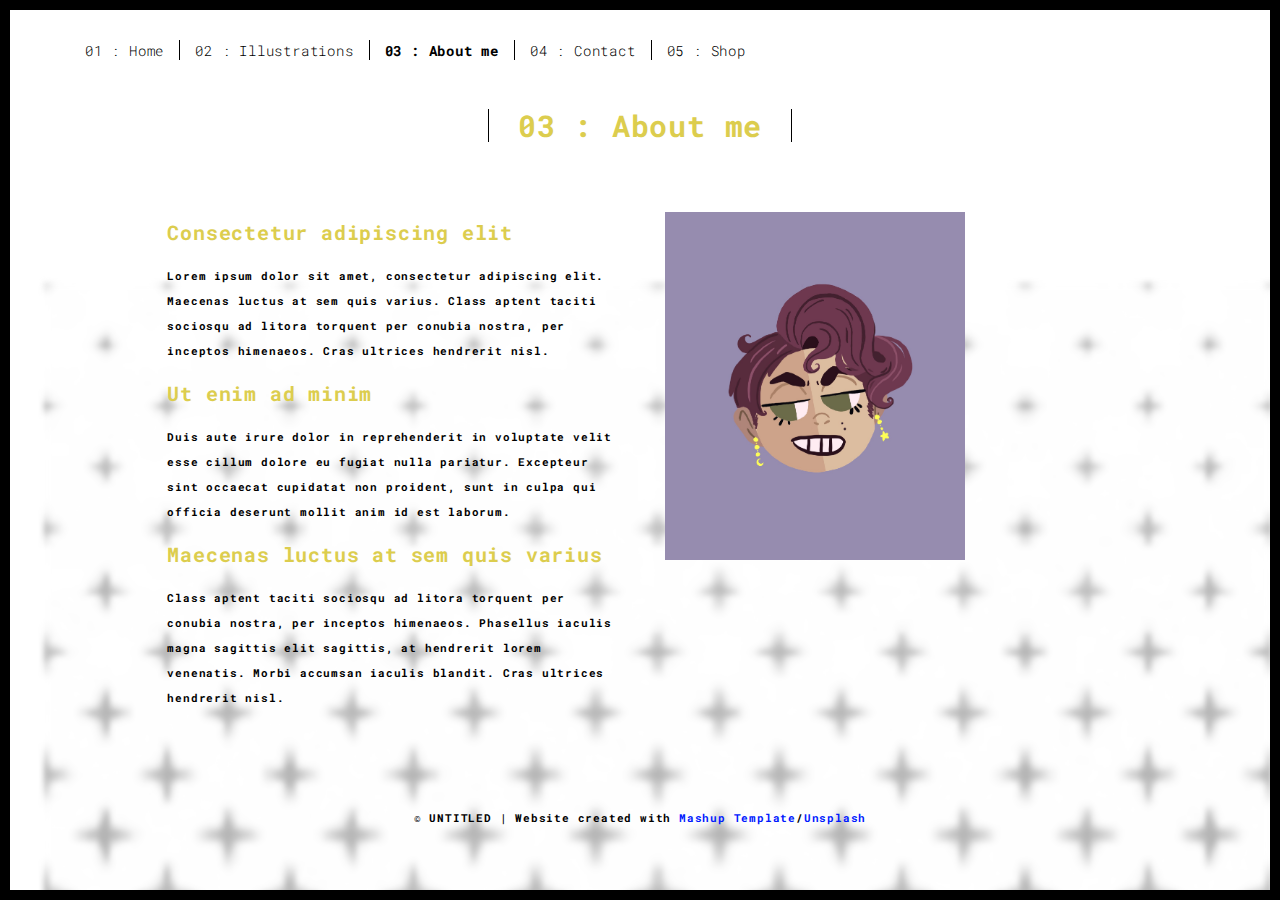
<file: about.html>
<!DOCTYPE html>
<html lang="en">

<head>
  <meta charset="UTF-8">
  <meta content="IE=edge" http-equiv="X-UA-Compatible">
  <meta content="width=device-width,initial-scale=1" name="viewport">
  <meta content="description" name="description">
  <meta name="google" content="notranslate" />
  <meta content="Mashup templates have been developped by Orson.io team" name="author">

  <!-- Disable tap highlight on IE -->
  <meta name="msapplication-tap-highlight" content="no">

  <link rel="apple-touch-icon" sizes="180x180" href="./assets/apple-icon-180x180.png">
  <link href="./assets/favicon.ico" rel="icon">

  <title>Shinystarfruitz About Me</title>

<link href="./main.3f6952e4.css" rel="stylesheet">
<link rel="stylesheet" type="text/css" href="styles2.css">
</head>

<body class="">
<div id="site-border-left"></div>
<div id="site-border-right"></div>
<div id="site-border-top"></div>
<div id="site-border-bottom"></div>
 <!-- Add your content of header -->
<header>
  <nav class="navbar  navbar-fixed-top navbar-default">
    <div class="container">
        <button type="button" class="navbar-toggle collapsed" data-toggle="collapse" data-target="#navbar-collapse" aria-expanded="false">
          <span class="sr-only">Toggle navigation</span>
          <span class="icon-bar"></span>
          <span class="icon-bar"></span>
          <span class="icon-bar"></span>
        </button>

      <div class="collapse navbar-collapse" id="navbar-collapse">
        <ul class="nav navbar-nav ">
          <li><a href="./index.html" title="">01 : Home</a></li>
          <li><a href="./illustrations.html" title="">02 : Illustrations</a></li>
          <li><a href="./about.html" title="">03 : About me</a></li>
          <li><a href="./contact.html" title="">04 : Contact</a></li>
          <li><a href="./shop.html" title="">05 : Shop</a></li>
        </ul>


      </div>
    </div>
  </nav>
</header>

<div class="section-container">
    <div class="container">
      <div class="row">
        <div class="col-xs-12">
          <div class="section-container-spacer text-center">
            <h1 class="h2">03 : About me</h1>
          </div>

          <div class="row">
            <div class="col-md-10 col-md-offset-1">
              <div class="row">
                <div class="col-xs-12 col-md-6">
                  <h3>Consectetur adipiscing elit</h3>
                  <p>Lorem ipsum dolor sit amet, consectetur adipiscing elit. Maecenas luctus at sem quis varius.
                  Class aptent taciti sociosqu ad litora torquent per conubia nostra, per inceptos himenaeos. Cras ultrices hendrerit nisl.</p>
                  <h3>Ut enim ad minim </h3>
                  <p>Duis aute irure dolor in reprehenderit in voluptate velit esse
                  cillum dolore eu fugiat nulla pariatur. Excepteur sint occaecat cupidatat non
                  proident, sunt in culpa qui officia deserunt mollit anim id est laborum.
                  <h3>Maecenas luctus at sem quis varius</h3>
                  <p>
                  Class aptent taciti sociosqu ad litora torquent per conubia nostra, per inceptos himenaeos. Phasellus iaculis magna sagittis elit sagittis, at hendrerit lorem venenatis. Morbi accumsan iaculis blandit. Cras ultrices hendrerit nisl.</p>
                </div>
                <div class="col-xs-12 col-md-6">
                  <img src="portrait.jpeg" class="img-responsive" alt="">
                </div>
              </div>
            </div>
          </div>


       </div>
      </div>
    </div>
  </div>


<footer class="footer-container text-center">
  <div class="container">
    <div class="row">
      <div class="col-xs-12">
        <p>© UNTITLED | Website created with <a href="http://www.mashup-template.com/" title="Create website with free html template">Mashup Template</a>/<a href="https://www.unsplash.com/" title="Beautiful Free Images">Unsplash</a></p>
      </div>
    </div>
  </div>
</footer>

<script>
  document.addEventListener("DOMContentLoaded", function (event) {
     navActivePage();
  });
</script>

<!-- Google Analytics: change UA-XXXXX-X to be your site's ID

<script>
  (function (i, s, o, g, r, a, m) {
    i['GoogleAnalyticsObject'] = r; i[r] = i[r] || function () {
      (i[r].q = i[r].q || []).push(arguments)
    }, i[r].l = 1 * new Date(); a = s.createElement(o),
      m = s.getElementsByTagName(o)[0]; a.async = 1; a.src = g; m.parentNode.insertBefore(a, m)
  })(window, document, 'script', '//www.google-analytics.com/analytics.js', 'ga');
  ga('create', 'UA-XXXXX-X', 'auto');
  ga('send', 'pageview');
</script>

--> <script type="text/javascript" src="./main.70a66962.js"></script></body>

</html>
</file>
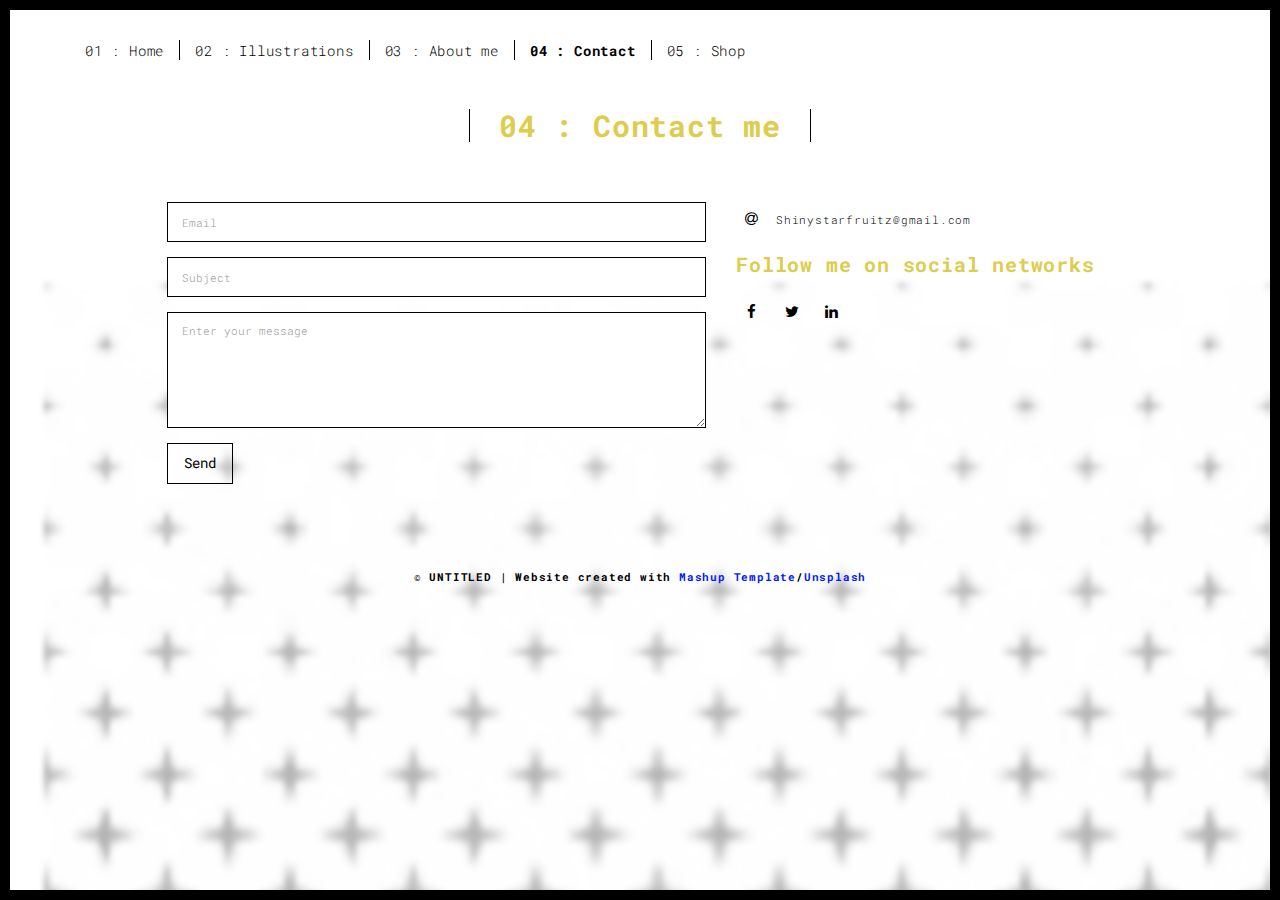
<file: contact.html>
<!DOCTYPE html>
<html lang="en">

<head>
  <meta charset="UTF-8">
  <meta content="IE=edge" http-equiv="X-UA-Compatible">
  <meta content="width=device-width,initial-scale=1" name="viewport">
  <meta content="description" name="description">
  <meta name="google" content="notranslate" />
  <meta content="Mashup templates have been developped by Orson.io team" name="author">

  <!-- Disable tap highlight on IE -->
  <meta name="msapplication-tap-highlight" content="no">

  <link rel="apple-touch-icon" sizes="180x180" href="./assets/apple-icon-180x180.png">
  <link href="./assets/favicon.ico" rel="icon">

  <title>Shinystarfruitz Contact</title>

<link href="./main.3f6952e4.css" rel="stylesheet">
<link rel="stylesheet" type="text/css" href="styles2.css">
</head>

<body class="">
<div id="site-border-left"></div>
<div id="site-border-right"></div>
<div id="site-border-top"></div>
<div id="site-border-bottom"></div>
 <!-- Add your content of header -->
<header>
  <nav class="navbar  navbar-fixed-top navbar-default">
    <div class="container">
        <button type="button" class="navbar-toggle collapsed" data-toggle="collapse" data-target="#navbar-collapse" aria-expanded="false">
          <span class="sr-only">Toggle navigation</span>
          <span class="icon-bar"></span>
          <span class="icon-bar"></span>
          <span class="icon-bar"></span>
        </button>

      <div class="collapse navbar-collapse" id="navbar-collapse">
        <ul class="nav navbar-nav ">
          <li><a href="./index.html" title="">01 : Home</a></li>
          <li><a href="./illustrations.html" title="">02 : Illustrations</a></li>
          <li><a href="./about.html" title="">03 : About me</a></li>
          <li><a href="./contact.html" title="">04 : Contact</a></li>
          <li><a href="./shop.html" title="">05 : Shop</a></li>
        </ul>


      </div>
    </div>
  </nav>
</header>

<div class="section-container">
    <div class="container">
      <div class="row">
        <div class="col-xs-12">
          <div class="section-container-spacer text-center">
            <h1 class="h2">04 : Contact me</h1>
          </div>

          <div class="row">
            <div class="col-md-10 col-md-offset-1">
               <form action="" class="reveal-content">
                  <div class="row">
                    <div class="col-md-7">
                      <div class="form-group">
                        <input type="email" class="form-control" id="email" placeholder="Email">
                      </div>
                      <div class="form-group">
                        <input type="text" class="form-control" id="subject" placeholder="Subject">
                      </div>
                      <div class="form-group">
                        <textarea class="form-control" rows="5" placeholder="Enter your message"></textarea>
                      </div>
                      <button type="submit" class="btn btn-default btn-lg">Send</button>
                    </div>
                    <div class="col-md-5 address-container">
                      <ul class="list-unstyled">
                        <li>
                          <span class="fa-icon">
                            <i class="fa fa-at" aria-hidden="true"></i>
                          </span>
                          Shinystarfruitz@gmail.com
                        </li>
                      </ul>
                      <h3>Follow me on social networks</h3>
                      <a href="http://www.facebook.com" title="" class="fa-icon">
                        <i class="fa fa-facebook"></i>
                      </a>
                      <a href="https://twitter.com/shinystarfruitz" title="" class="fa-icon">
                        <i class="fa fa-twitter"></i>
                      </a>
                      <a href="http://www.linkedin.com" title="" class="fa-icon">
                        <i class="fa fa-linkedin"></i>
                      </a>

                    </div>
                  </div>
                </form>
            </div>

          </div>

       </div>
      </div>
    </div>
  </div>


<footer class="footer-container text-center">
  <div class="container">
    <div class="row">
      <div class="col-xs-12">
        <p>© UNTITLED | Website created with <a href="http://www.mashup-template.com/" title="Create website with free html template">Mashup Template</a>/<a href="https://www.unsplash.com/" title="Beautiful Free Images">Unsplash</a></p>
      </div>
    </div>
  </div>
</footer>

<script>
  document.addEventListener("DOMContentLoaded", function (event) {
     navActivePage();
  });
</script>

<!-- Google Analytics: change UA-XXXXX-X to be your site's ID

<script>
  (function (i, s, o, g, r, a, m) {
    i['GoogleAnalyticsObject'] = r; i[r] = i[r] || function () {
      (i[r].q = i[r].q || []).push(arguments)
    }, i[r].l = 1 * new Date(); a = s.createElement(o),
      m = s.getElementsByTagName(o)[0]; a.async = 1; a.src = g; m.parentNode.insertBefore(a, m)
  })(window, document, 'script', '//www.google-analytics.com/analytics.js', 'ga');
  ga('create', 'UA-XXXXX-X', 'auto');
  ga('send', 'pageview');
</script>

--> <script type="text/javascript" src="./main.70a66962.js"></script></body>

</html>
</file>
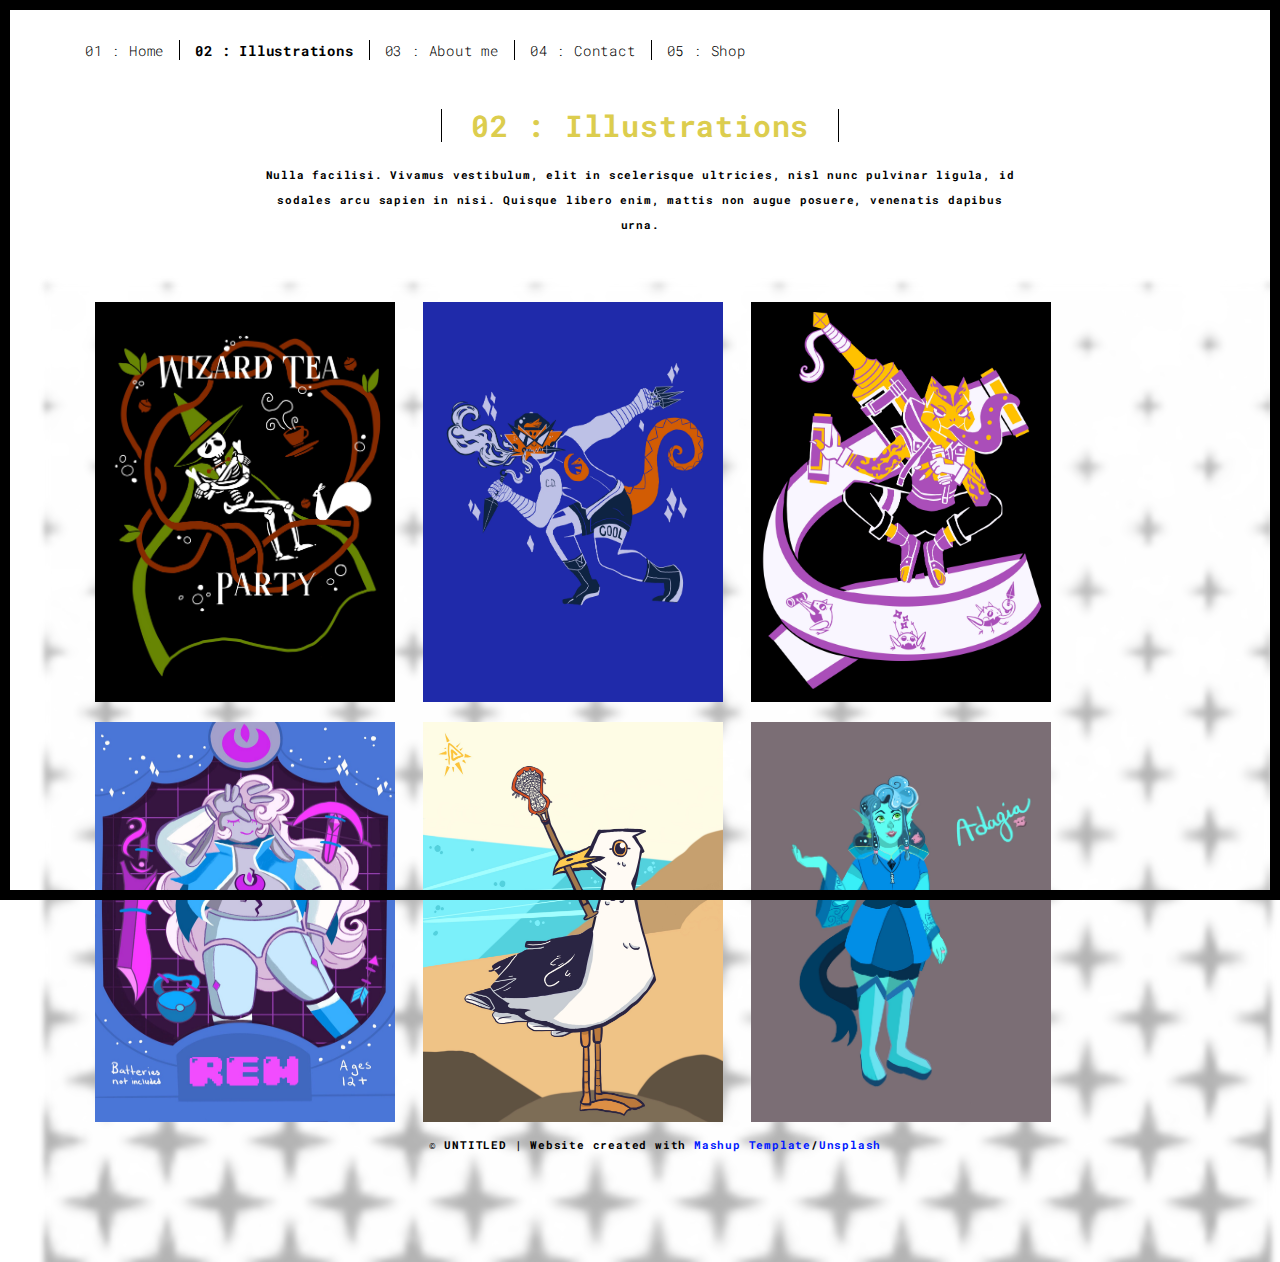
<file: illustrations.html>
<!DOCTYPE html>
<html lang="en">

<head>
  <meta charset="UTF-8">
  <meta content="IE=edge" http-equiv="X-UA-Compatible">
  <meta content="width=device-width,initial-scale=1" name="viewport">
  <meta content="description" name="description">
  <meta name="google" content="notranslate" />
  <meta content="Mashup templates have been developped by Orson.io team" name="author">

  <!-- Disable tap highlight on IE -->
  <meta name="msapplication-tap-highlight" content="no">

  <link rel="apple-touch-icon" sizes="180x180" href="./assets/apple-icon-180x180.png">
  <link href="./assets/favicon.ico" rel="icon">

  <title>Shinystarfruitz Illustrations</title>

<link href="./main.3f6952e4.css" rel="stylesheet">
<link rel="stylesheet" type="text/css" href="styles2.css">
</head>

<body class="">
<div id="site-border-left"></div>
<div id="site-border-right"></div>
<div id="site-border-top"></div>
<div id="site-border-bottom"></div>
 <!-- Add your content of header -->
<header>
  <nav class="navbar  navbar-fixed-top navbar-default">
    <div class="container">
        <button type="button" class="navbar-toggle collapsed" data-toggle="collapse" data-target="#navbar-collapse" aria-expanded="false">
          <span class="sr-only">Toggle navigation</span>
          <span class="icon-bar"></span>
          <span class="icon-bar"></span>
          <span class="icon-bar"></span>
        </button>

      <div class="collapse navbar-collapse" id="navbar-collapse">
        <ul class="nav navbar-nav ">
          <li><a href="./index.html" title="">01 : Home</a></li>
          <li><a href="./illustrations.html" title="">02 : Illustrations</a></li>
          <li><a href="./about.html" title="">03 : About me</a></li>
          <li><a href="./contact.html" title="">04 : Contact</a></li>
          <li><a href="./shop.html" title="">05 : Shop</a></li>
        </ul>


      </div>
    </div>
  </nav>
</header>

  <div class="section-container">
  <div class="container">
    <div class="row">

      <div class="col-sm-8 col-sm-offset-2 section-container-spacer">
        <div class="text-center">
          <h1 class="h2">02 : Illustrations</h1>
          <p>Nulla facilisi. Vivamus vestibulum, elit in scelerisque ultricies, nisl nunc pulvinar ligula, id sodales arcu sapien in nisi. Quisque libero enim, mattis non augue posuere, venenatis dapibus urna.</p>
        </div>
      </div>

      <div class="col-md-12">

        <div class="gallery">

          <div class="container">
      <img src="wiztea.jpeg" alt="wiztea">
      <img src="blue_dorito.jpeg" alt="blue dorito">
      <img src="purple-dorito.jpeg" alt="purple dorito">
      <img src="rem.jpeg" alt="createElement">
      <img src="seagull.jpeg" alt="seagull">
      <img src="ada.jpeg" alt="ada">

    </div>

  </div>

<footer class="footer-container text-center">
  <div class="container">
    <div class="row">
      <div class="col-xs-12">
        <p>© UNTITLED | Website created with <a href="http://www.mashup-template.com/" title="Create website with free html template">Mashup Template</a>/<a href="https://www.unsplash.com/" title="Beautiful Free Images">Unsplash</a></p>
      </div>
    </div>
  </div>
</footer>

<script>
  document.addEventListener("DOMContentLoaded", function (event) {
     navActivePage();
  });
</script>

<!-- Google Analytics: change UA-XXXXX-X to be your site's ID

<script>
  (function (i, s, o, g, r, a, m) {
    i['GoogleAnalyticsObject'] = r; i[r] = i[r] || function () {
      (i[r].q = i[r].q || []).push(arguments)
    }, i[r].l = 1 * new Date(); a = s.createElement(o),
      m = s.getElementsByTagName(o)[0]; a.async = 1; a.src = g; m.parentNode.insertBefore(a, m)
  })(window, document, 'script', '//www.google-analytics.com/analytics.js', 'ga');
  ga('create', 'UA-XXXXX-X', 'auto');
  ga('send', 'pageview');
</script>

--> <script type="text/javascript" src="./main.70a66962.js"></script></body>

</html>
</file>
<file: styles2.css>
.h1, .h2, .h3, .h4, .h5, .h6, h1, h2, h3, h4, h5, h6{
  color: #DCCD4E;
}

p{
  color: black;
  font-weight: bold;
}

  body{
  background-image: url("sparkle-bg.jpeg");
  background-size: cover;
}

img{
  width: 300px;
  height: 400px;
  margin: 10px;
  transition: all 1s;
}

img:hover {
  transform: scale(1.1);

/* body {
 background-image: url("sparkle-bg.jpeg");
 background-size: cover;

} */
</file>
<file: main.3f6952e4.css>
@import url(https://fonts.googleapis.com/css?family=Roboto:900|Roboto+Mono:300,400,700);@import url(https://maxcdn.bootstrapcdn.com/font-awesome/4.7.0/css/font-awesome.min.css);/*!
 * Bootstrap v3.3.7 (http://getbootstrap.com)
 * Copyright 2011-2016 Twitter, Inc.
 * Licensed under MIT (https://github.com/twbs/bootstrap/blob/master/LICENSE)
 */
/*! normalize.css v3.0.3 | MIT License | github.com/necolas/normalize.css */html{font-family:sans-serif;-ms-text-size-adjust:100%;-webkit-text-size-adjust:100%}body{margin:0}article,aside,details,figcaption,figure,footer,header,hgroup,main,menu,nav,section,summary{display:block}audio,canvas,progress,video{display:inline-block;vertical-align:baseline}audio:not([controls]){display:none;height:0}[hidden],template{display:none}a{background-color:transparent}a:active,a:hover{outline:0}abbr[title]{border-bottom:1px dotted}b,strong{font-weight:700}dfn{font-style:italic}h1{font-size:2em;margin:.67em 0}mark{background:#ff0;color:#000}small{font-size:80%}sub,sup{font-size:75%;line-height:0;position:relative;vertical-align:baseline}sup{top:-.5em}sub{bottom:-.25em}img{border:0}svg:not(:root){overflow:hidden}figure{margin:1em 40px}hr{box-sizing:content-box;height:0}pre{overflow:auto}code,kbd,pre,samp{font-family:monospace,monospace;font-size:1em}button,input,optgroup,select,textarea{color:inherit;font:inherit;margin:0}button{overflow:visible}button,select{text-transform:none}button,html input[type=button],input[type=reset],input[type=submit]{-webkit-appearance:button;cursor:pointer}button[disabled],html input[disabled]{cursor:default}button::-moz-focus-inner,input::-moz-focus-inner{border:0;padding:0}input{line-height:normal}input[type=checkbox],input[type=radio]{box-sizing:border-box;padding:0}input[type=number]::-webkit-inner-spin-button,input[type=number]::-webkit-outer-spin-button{height:auto}input[type=search]{-webkit-appearance:textfield;box-sizing:content-box}input[type=search]::-webkit-search-cancel-button,input[type=search]::-webkit-search-decoration{-webkit-appearance:none}fieldset{border:1px solid silver;margin:0 2px;padding:.35em .625em .75em}textarea{overflow:auto}optgroup{font-weight:700}table{border-collapse:collapse;border-spacing:0}td,th{padding:0}

/*! Source: https://github.com/h5bp/html5-boilerplate/blob/master/src/css/main.css */@media print{*,:after,:before{background:transparent!important;color:#000!important;box-shadow:none!important;text-shadow:none!important}a,a:visited{text-decoration:underline}a[href]:after{content:" (" attr(href) ")"}abbr[title]:after{content:" (" attr(title) ")"}a[href^="#"]:after,a[href^="javascript:"]:after{content:""}blockquote,pre{border:1px solid #999;page-break-inside:avoid}thead{display:table-header-group}img,tr{page-break-inside:avoid}img{max-width:100%!important}h2,h3,p{orphans:3;widows:3}h2,h3{page-break-after:avoid}.navbar{display:none}.btn>.caret,.dropup>.btn>.caret{border-top-color:#000!important}.label{border:1px solid #000}.table{border-collapse:collapse!important}.table td,.table th{background-color:#fff!important}.table-bordered td,.table-bordered th{border:1px solid #ddd!important}}*,:after,:before{-webkit-box-sizing:border-box;-moz-box-sizing:border-box;box-sizing:border-box}html{font-size:10px;-webkit-tap-highlight-color:transparent}body{font-family:Roboto Mono,Helvetica,Arial,sans-serif;font-size:11px;line-height:1.78;color:#000;background-color:#fff}button,input,select,textarea{font-family:inherit;font-size:inherit;line-height:inherit}a{color:#001aff;text-decoration:none}a:focus,a:hover{color:#0012b3;text-decoration:underline}a:focus{outline:5px auto -webkit-focus-ring-color;outline-offset:-2px}figure{margin:0}img{vertical-align:middle}.img-responsive{display:block;max-width:100%;height:auto}.img-rounded{border-radius:0}.img-thumbnail{padding:4px;line-height:1.78;background-color:#fff;border:1px solid #ddd;border-radius:0;-webkit-transition:all .2s ease-in-out;-o-transition:all .2s ease-in-out;transition:all .2s ease-in-out;display:inline-block;max-width:100%;height:auto}.img-circle{border-radius:50%}hr{margin-top:19px;margin-bottom:19px;border:0;border-top:1px solid #eee}.sr-only{position:absolute;width:1px;height:1px;margin:-1px;padding:0;overflow:hidden;clip:rect(0,0,0,0);border:0}.sr-only-focusable:active,.sr-only-focusable:focus{position:static;width:auto;height:auto;margin:0;overflow:visible;clip:auto}[role=button]{cursor:pointer}.h1,.h2,.h3,.h4,.h5,.h6,h1,h2,h3,h4,h5,h6{font-family:Roboto Mono,Helvetica,Arial,sans-serif;font-weight:700;line-height:1.1;color:#000}.h1 .small,.h1 small,.h2 .small,.h2 small,.h3 .small,.h3 small,.h4 .small,.h4 small,.h5 .small,.h5 small,.h6 .small,.h6 small,h1 .small,h1 small,h2 .small,h2 small,h3 .small,h3 small,h4 .small,h4 small,h5 .small,h5 small,h6 .small,h6 small{font-weight:400;line-height:1;color:#777}.h1,.h2,.h3,h1,h2,h3{margin-top:19px;margin-bottom:9.5px}.h1 .small,.h1 small,.h2 .small,.h2 small,.h3 .small,.h3 small,h1 .small,h1 small,h2 .small,h2 small,h3 .small,h3 small{font-size:65%}.h4,.h5,.h6,h4,h5,h6{margin-top:9.5px;margin-bottom:9.5px}.h4 .small,.h4 small,.h5 .small,.h5 small,.h6 .small,.h6 small,h4 .small,h4 small,h5 .small,h5 small,h6 .small,h6 small{font-size:75%}.h1,h1{font-size:70px}.h2,h2{font-size:30px}.h3,h3{font-size:20px}.h4,.h5,h4,h5{font-size:11px}.h6,h6{font-size:10px}p{margin:0 0 9.5px}.lead{margin-bottom:19px;font-size:12px;font-weight:300;line-height:1.4}@media (min-width:768px){.lead{font-size:16.5px}}.small,small{font-size:90%}.mark,mark{background-color:#fcf8e3;padding:.2em}.text-left{text-align:left}.text-right{text-align:right}.text-center{text-align:center}.text-justify{text-align:justify}.text-nowrap{white-space:nowrap}.text-lowercase{text-transform:lowercase}.initialism,.text-uppercase{text-transform:uppercase}.text-capitalize{text-transform:capitalize}.text-muted{color:#777}.text-primary{color:#001aff}a.text-primary:focus,a.text-primary:hover{color:#0015cc}.text-success{color:#fff}a.text-success:focus,a.text-success:hover{color:#e6e6e6}.text-info{color:#31708f}a.text-info:focus,a.text-info:hover{color:#245269}.text-warning{color:#8a6d3b}a.text-warning:focus,a.text-warning:hover{color:#66512c}.text-danger{color:#fff}a.text-danger:focus,a.text-danger:hover{color:#e6e6e6}.bg-primary{color:#fff;background-color:#001aff}a.bg-primary:focus,a.bg-primary:hover{background-color:#0015cc}.bg-success,a.bg-success:focus,a.bg-success:hover{background-color:#000}.bg-info{background-color:#d9edf7}a.bg-info:focus,a.bg-info:hover{background-color:#afd9ee}.bg-warning{background-color:#fcf8e3}a.bg-warning:focus,a.bg-warning:hover{background-color:#f7ecb5}.bg-danger{background-color:red}a.bg-danger:focus,a.bg-danger:hover{background-color:#c00}.page-header{padding-bottom:8.5px;margin:38px 0 19px;border-bottom:1px solid #eee}ol,ul{margin-top:0;margin-bottom:9.5px}ol ol,ol ul,ul ol,ul ul{margin-bottom:0}.list-inline,.list-unstyled{padding-left:0;list-style:none}.list-inline{margin-left:-5px}.list-inline>li{display:inline-block;padding-left:5px;padding-right:5px}dl{margin-top:0;margin-bottom:19px}dd,dt{line-height:1.78}dt{font-weight:700}dd{margin-left:0}.dl-horizontal dd:after,.dl-horizontal dd:before{content:" ";display:table}.dl-horizontal dd:after{clear:both}@media (min-width:768px){.dl-horizontal dt{float:left;width:160px;clear:left;text-align:right;overflow:hidden;text-overflow:ellipsis;white-space:nowrap}.dl-horizontal dd{margin-left:180px}}abbr[data-original-title],abbr[title]{cursor:help;border-bottom:1px dotted #777}.initialism{font-size:90%}blockquote{padding:9.5px 19px;margin:0 0 19px;font-size:13.75px;border-left:5px solid #eee}blockquote ol:last-child,blockquote p:last-child,blockquote ul:last-child{margin-bottom:0}blockquote .small,blockquote footer,blockquote small{display:block;font-size:80%;line-height:1.78;color:#777}blockquote .small:before,blockquote footer:before,blockquote small:before{content:"\2014   \A0"}.blockquote-reverse,blockquote.pull-right{padding-right:15px;padding-left:0;border-right:5px solid #eee;border-left:0;text-align:right}.blockquote-reverse .small:before,.blockquote-reverse footer:before,.blockquote-reverse small:before,blockquote.pull-right .small:before,blockquote.pull-right footer:before,blockquote.pull-right small:before{content:""}.blockquote-reverse .small:after,.blockquote-reverse footer:after,.blockquote-reverse small:after,blockquote.pull-right .small:after,blockquote.pull-right footer:after,blockquote.pull-right small:after{content:"\A0   \2014"}address{margin-bottom:19px;font-style:normal;line-height:1.78}code,kbd,pre,samp{font-family:Menlo,Monaco,Consolas,Courier New,monospace}code{color:#c7254e;background-color:#f9f2f4}code,kbd{padding:2px 4px;font-size:90%;border-radius:0}kbd{color:#fff;background-color:#333;box-shadow:inset 0 -1px 0 rgba(0,0,0,.25)}kbd kbd{padding:0;font-size:100%;font-weight:700;box-shadow:none}pre{display:block;padding:9px;margin:0 0 9.5px;font-size:10px;line-height:1.78;word-break:break-all;word-wrap:break-word;color:#333;background-color:#f5f5f5;border:1px solid #ccc;border-radius:0}pre code{padding:0;font-size:inherit;color:inherit;white-space:pre-wrap;background-color:transparent;border-radius:0}.pre-scrollable{max-height:340px;overflow-y:scroll}.container{margin-right:auto;margin-left:auto;padding-left:15px;padding-right:15px}.container:after,.container:before{content:" ";display:table}.container:after{clear:both}@media (min-width:768px){.container{width:750px}}@media (min-width:992px){.container{width:970px}}@media (min-width:1200px){.container{width:1170px}}.container-fluid{margin-right:auto;margin-left:auto;padding-left:15px;padding-right:15px}.container-fluid:after,.container-fluid:before{content:" ";display:table}.container-fluid:after{clear:both}.row{margin-left:-15px;margin-right:-15px}.row:after,.row:before{content:" ";display:table}.row:after{clear:both}.col-lg-1,.col-lg-2,.col-lg-3,.col-lg-4,.col-lg-5,.col-lg-6,.col-lg-7,.col-lg-8,.col-lg-9,.col-lg-10,.col-lg-11,.col-lg-12,.col-md-1,.col-md-2,.col-md-3,.col-md-4,.col-md-5,.col-md-6,.col-md-7,.col-md-8,.col-md-9,.col-md-10,.col-md-11,.col-md-12,.col-sm-1,.col-sm-2,.col-sm-3,.col-sm-4,.col-sm-5,.col-sm-6,.col-sm-7,.col-sm-8,.col-sm-9,.col-sm-10,.col-sm-11,.col-sm-12,.col-xs-1,.col-xs-2,.col-xs-3,.col-xs-4,.col-xs-5,.col-xs-6,.col-xs-7,.col-xs-8,.col-xs-9,.col-xs-10,.col-xs-11,.col-xs-12{position:relative;min-height:1px;padding-left:15px;padding-right:15px}.col-xs-1,.col-xs-2,.col-xs-3,.col-xs-4,.col-xs-5,.col-xs-6,.col-xs-7,.col-xs-8,.col-xs-9,.col-xs-10,.col-xs-11,.col-xs-12{float:left}.col-xs-1{width:8.33333%}.col-xs-2{width:16.66667%}.col-xs-3{width:25%}.col-xs-4{width:33.33333%}.col-xs-5{width:41.66667%}.col-xs-6{width:50%}.col-xs-7{width:58.33333%}.col-xs-8{width:66.66667%}.col-xs-9{width:75%}.col-xs-10{width:83.33333%}.col-xs-11{width:91.66667%}.col-xs-12{width:100%}.col-xs-pull-0{right:auto}.col-xs-pull-1{right:8.33333%}.col-xs-pull-2{right:16.66667%}.col-xs-pull-3{right:25%}.col-xs-pull-4{right:33.33333%}.col-xs-pull-5{right:41.66667%}.col-xs-pull-6{right:50%}.col-xs-pull-7{right:58.33333%}.col-xs-pull-8{right:66.66667%}.col-xs-pull-9{right:75%}.col-xs-pull-10{right:83.33333%}.col-xs-pull-11{right:91.66667%}.col-xs-pull-12{right:100%}.col-xs-push-0{left:auto}.col-xs-push-1{left:8.33333%}.col-xs-push-2{left:16.66667%}.col-xs-push-3{left:25%}.col-xs-push-4{left:33.33333%}.col-xs-push-5{left:41.66667%}.col-xs-push-6{left:50%}.col-xs-push-7{left:58.33333%}.col-xs-push-8{left:66.66667%}.col-xs-push-9{left:75%}.col-xs-push-10{left:83.33333%}.col-xs-push-11{left:91.66667%}.col-xs-push-12{left:100%}.col-xs-offset-0{margin-left:0}.col-xs-offset-1{margin-left:8.33333%}.col-xs-offset-2{margin-left:16.66667%}.col-xs-offset-3{margin-left:25%}.col-xs-offset-4{margin-left:33.33333%}.col-xs-offset-5{margin-left:41.66667%}.col-xs-offset-6{margin-left:50%}.col-xs-offset-7{margin-left:58.33333%}.col-xs-offset-8{margin-left:66.66667%}.col-xs-offset-9{margin-left:75%}.col-xs-offset-10{margin-left:83.33333%}.col-xs-offset-11{margin-left:91.66667%}.col-xs-offset-12{margin-left:100%}@media (min-width:768px){.col-sm-1,.col-sm-2,.col-sm-3,.col-sm-4,.col-sm-5,.col-sm-6,.col-sm-7,.col-sm-8,.col-sm-9,.col-sm-10,.col-sm-11,.col-sm-12{float:left}.col-sm-1{width:8.33333%}.col-sm-2{width:16.66667%}.col-sm-3{width:25%}.col-sm-4{width:33.33333%}.col-sm-5{width:41.66667%}.col-sm-6{width:50%}.col-sm-7{width:58.33333%}.col-sm-8{width:66.66667%}.col-sm-9{width:75%}.col-sm-10{width:83.33333%}.col-sm-11{width:91.66667%}.col-sm-12{width:100%}.col-sm-pull-0{right:auto}.col-sm-pull-1{right:8.33333%}.col-sm-pull-2{right:16.66667%}.col-sm-pull-3{right:25%}.col-sm-pull-4{right:33.33333%}.col-sm-pull-5{right:41.66667%}.col-sm-pull-6{right:50%}.col-sm-pull-7{right:58.33333%}.col-sm-pull-8{right:66.66667%}.col-sm-pull-9{right:75%}.col-sm-pull-10{right:83.33333%}.col-sm-pull-11{right:91.66667%}.col-sm-pull-12{right:100%}.col-sm-push-0{left:auto}.col-sm-push-1{left:8.33333%}.col-sm-push-2{left:16.66667%}.col-sm-push-3{left:25%}.col-sm-push-4{left:33.33333%}.col-sm-push-5{left:41.66667%}.col-sm-push-6{left:50%}.col-sm-push-7{left:58.33333%}.col-sm-push-8{left:66.66667%}.col-sm-push-9{left:75%}.col-sm-push-10{left:83.33333%}.col-sm-push-11{left:91.66667%}.col-sm-push-12{left:100%}.col-sm-offset-0{margin-left:0}.col-sm-offset-1{margin-left:8.33333%}.col-sm-offset-2{margin-left:16.66667%}.col-sm-offset-3{margin-left:25%}.col-sm-offset-4{margin-left:33.33333%}.col-sm-offset-5{margin-left:41.66667%}.col-sm-offset-6{margin-left:50%}.col-sm-offset-7{margin-left:58.33333%}.col-sm-offset-8{margin-left:66.66667%}.col-sm-offset-9{margin-left:75%}.col-sm-offset-10{margin-left:83.33333%}.col-sm-offset-11{margin-left:91.66667%}.col-sm-offset-12{margin-left:100%}}@media (min-width:992px){.col-md-1,.col-md-2,.col-md-3,.col-md-4,.col-md-5,.col-md-6,.col-md-7,.col-md-8,.col-md-9,.col-md-10,.col-md-11,.col-md-12{float:left}.col-md-1{width:8.33333%}.col-md-2{width:16.66667%}.col-md-3{width:25%}.col-md-4{width:33.33333%}.col-md-5{width:41.66667%}.col-md-6{width:50%}.col-md-7{width:58.33333%}.col-md-8{width:66.66667%}.col-md-9{width:75%}.col-md-10{width:83.33333%}.col-md-11{width:91.66667%}.col-md-12{width:100%}.col-md-pull-0{right:auto}.col-md-pull-1{right:8.33333%}.col-md-pull-2{right:16.66667%}.col-md-pull-3{right:25%}.col-md-pull-4{right:33.33333%}.col-md-pull-5{right:41.66667%}.col-md-pull-6{right:50%}.col-md-pull-7{right:58.33333%}.col-md-pull-8{right:66.66667%}.col-md-pull-9{right:75%}.col-md-pull-10{right:83.33333%}.col-md-pull-11{right:91.66667%}.col-md-pull-12{right:100%}.col-md-push-0{left:auto}.col-md-push-1{left:8.33333%}.col-md-push-2{left:16.66667%}.col-md-push-3{left:25%}.col-md-push-4{left:33.33333%}.col-md-push-5{left:41.66667%}.col-md-push-6{left:50%}.col-md-push-7{left:58.33333%}.col-md-push-8{left:66.66667%}.col-md-push-9{left:75%}.col-md-push-10{left:83.33333%}.col-md-push-11{left:91.66667%}.col-md-push-12{left:100%}.col-md-offset-0{margin-left:0}.col-md-offset-1{margin-left:8.33333%}.col-md-offset-2{margin-left:16.66667%}.col-md-offset-3{margin-left:25%}.col-md-offset-4{margin-left:33.33333%}.col-md-offset-5{margin-left:41.66667%}.col-md-offset-6{margin-left:50%}.col-md-offset-7{margin-left:58.33333%}.col-md-offset-8{margin-left:66.66667%}.col-md-offset-9{margin-left:75%}.col-md-offset-10{margin-left:83.33333%}.col-md-offset-11{margin-left:91.66667%}.col-md-offset-12{margin-left:100%}}@media (min-width:1200px){.col-lg-1,.col-lg-2,.col-lg-3,.col-lg-4,.col-lg-5,.col-lg-6,.col-lg-7,.col-lg-8,.col-lg-9,.col-lg-10,.col-lg-11,.col-lg-12{float:left}.col-lg-1{width:8.33333%}.col-lg-2{width:16.66667%}.col-lg-3{width:25%}.col-lg-4{width:33.33333%}.col-lg-5{width:41.66667%}.col-lg-6{width:50%}.col-lg-7{width:58.33333%}.col-lg-8{width:66.66667%}.col-lg-9{width:75%}.col-lg-10{width:83.33333%}.col-lg-11{width:91.66667%}.col-lg-12{width:100%}.col-lg-pull-0{right:auto}.col-lg-pull-1{right:8.33333%}.col-lg-pull-2{right:16.66667%}.col-lg-pull-3{right:25%}.col-lg-pull-4{right:33.33333%}.col-lg-pull-5{right:41.66667%}.col-lg-pull-6{right:50%}.col-lg-pull-7{right:58.33333%}.col-lg-pull-8{right:66.66667%}.col-lg-pull-9{right:75%}.col-lg-pull-10{right:83.33333%}.col-lg-pull-11{right:91.66667%}.col-lg-pull-12{right:100%}.col-lg-push-0{left:auto}.col-lg-push-1{left:8.33333%}.col-lg-push-2{left:16.66667%}.col-lg-push-3{left:25%}.col-lg-push-4{left:33.33333%}.col-lg-push-5{left:41.66667%}.col-lg-push-6{left:50%}.col-lg-push-7{left:58.33333%}.col-lg-push-8{left:66.66667%}.col-lg-push-9{left:75%}.col-lg-push-10{left:83.33333%}.col-lg-push-11{left:91.66667%}.col-lg-push-12{left:100%}.col-lg-offset-0{margin-left:0}.col-lg-offset-1{margin-left:8.33333%}.col-lg-offset-2{margin-left:16.66667%}.col-lg-offset-3{margin-left:25%}.col-lg-offset-4{margin-left:33.33333%}.col-lg-offset-5{margin-left:41.66667%}.col-lg-offset-6{margin-left:50%}.col-lg-offset-7{margin-left:58.33333%}.col-lg-offset-8{margin-left:66.66667%}.col-lg-offset-9{margin-left:75%}.col-lg-offset-10{margin-left:83.33333%}.col-lg-offset-11{margin-left:91.66667%}.col-lg-offset-12{margin-left:100%}}table{background-color:transparent}caption{padding-top:8px;padding-bottom:8px;color:#777}caption,th{text-align:left}.table{width:100%;max-width:100%;margin-bottom:19px}.table>tbody>tr>td,.table>tbody>tr>th,.table>tfoot>tr>td,.table>tfoot>tr>th,.table>thead>tr>td,.table>thead>tr>th{padding:8px;line-height:1.78;vertical-align:top;border-top:1px solid #ddd}.table>thead>tr>th{vertical-align:bottom;border-bottom:2px solid #ddd}.table>caption+thead>tr:first-child>td,.table>caption+thead>tr:first-child>th,.table>colgroup+thead>tr:first-child>td,.table>colgroup+thead>tr:first-child>th,.table>thead:first-child>tr:first-child>td,.table>thead:first-child>tr:first-child>th{border-top:0}.table>tbody+tbody{border-top:2px solid #ddd}.table .table{background-color:#fff}.table-condensed>tbody>tr>td,.table-condensed>tbody>tr>th,.table-condensed>tfoot>tr>td,.table-condensed>tfoot>tr>th,.table-condensed>thead>tr>td,.table-condensed>thead>tr>th{padding:5px}.table-bordered,.table-bordered>tbody>tr>td,.table-bordered>tbody>tr>th,.table-bordered>tfoot>tr>td,.table-bordered>tfoot>tr>th,.table-bordered>thead>tr>td,.table-bordered>thead>tr>th{border:1px solid #ddd}.table-bordered>thead>tr>td,.table-bordered>thead>tr>th{border-bottom-width:2px}.table-striped>tbody>tr:nth-of-type(odd){background-color:#f9f9f9}.table-hover>tbody>tr:hover{background-color:#f5f5f5}table col[class*=col-]{position:static;float:none;display:table-column}table td[class*=col-],table th[class*=col-]{position:static;float:none;display:table-cell}.table>tbody>tr.active>td,.table>tbody>tr.active>th,.table>tbody>tr>td.active,.table>tbody>tr>th.active,.table>tfoot>tr.active>td,.table>tfoot>tr.active>th,.table>tfoot>tr>td.active,.table>tfoot>tr>th.active,.table>thead>tr.active>td,.table>thead>tr.active>th,.table>thead>tr>td.active,.table>thead>tr>th.active{background-color:#f5f5f5}.table-hover>tbody>tr.active:hover>td,.table-hover>tbody>tr.active:hover>th,.table-hover>tbody>tr:hover>.active,.table-hover>tbody>tr>td.active:hover,.table-hover>tbody>tr>th.active:hover{background-color:#e8e8e8}.table-hover>tbody>tr.success:hover>td,.table-hover>tbody>tr.success:hover>th,.table-hover>tbody>tr:hover>.success,.table-hover>tbody>tr>td.success:hover,.table-hover>tbody>tr>th.success:hover,.table>tbody>tr.success>td,.table>tbody>tr.success>th,.table>tbody>tr>td.success,.table>tbody>tr>th.success,.table>tfoot>tr.success>td,.table>tfoot>tr.success>th,.table>tfoot>tr>td.success,.table>tfoot>tr>th.success,.table>thead>tr.success>td,.table>thead>tr.success>th,.table>thead>tr>td.success,.table>thead>tr>th.success{background-color:#000}.table>tbody>tr.info>td,.table>tbody>tr.info>th,.table>tbody>tr>td.info,.table>tbody>tr>th.info,.table>tfoot>tr.info>td,.table>tfoot>tr.info>th,.table>tfoot>tr>td.info,.table>tfoot>tr>th.info,.table>thead>tr.info>td,.table>thead>tr.info>th,.table>thead>tr>td.info,.table>thead>tr>th.info{background-color:#d9edf7}.table-hover>tbody>tr.info:hover>td,.table-hover>tbody>tr.info:hover>th,.table-hover>tbody>tr:hover>.info,.table-hover>tbody>tr>td.info:hover,.table-hover>tbody>tr>th.info:hover{background-color:#c4e3f3}.table>tbody>tr.warning>td,.table>tbody>tr.warning>th,.table>tbody>tr>td.warning,.table>tbody>tr>th.warning,.table>tfoot>tr.warning>td,.table>tfoot>tr.warning>th,.table>tfoot>tr>td.warning,.table>tfoot>tr>th.warning,.table>thead>tr.warning>td,.table>thead>tr.warning>th,.table>thead>tr>td.warning,.table>thead>tr>th.warning{background-color:#fcf8e3}.table-hover>tbody>tr.warning:hover>td,.table-hover>tbody>tr.warning:hover>th,.table-hover>tbody>tr:hover>.warning,.table-hover>tbody>tr>td.warning:hover,.table-hover>tbody>tr>th.warning:hover{background-color:#faf2cc}.table>tbody>tr.danger>td,.table>tbody>tr.danger>th,.table>tbody>tr>td.danger,.table>tbody>tr>th.danger,.table>tfoot>tr.danger>td,.table>tfoot>tr.danger>th,.table>tfoot>tr>td.danger,.table>tfoot>tr>th.danger,.table>thead>tr.danger>td,.table>thead>tr.danger>th,.table>thead>tr>td.danger,.table>thead>tr>th.danger{background-color:red}.table-hover>tbody>tr.danger:hover>td,.table-hover>tbody>tr.danger:hover>th,.table-hover>tbody>tr:hover>.danger,.table-hover>tbody>tr>td.danger:hover,.table-hover>tbody>tr>th.danger:hover{background-color:#e60000}.table-responsive{overflow-x:auto;min-height:.01%}@media screen and (max-width:767px){.table-responsive{width:100%;margin-bottom:14.25px;overflow-y:hidden;-ms-overflow-style:-ms-autohiding-scrollbar;border:1px solid #ddd}.table-responsive>.table{margin-bottom:0}.table-responsive>.table>tbody>tr>td,.table-responsive>.table>tbody>tr>th,.table-responsive>.table>tfoot>tr>td,.table-responsive>.table>tfoot>tr>th,.table-responsive>.table>thead>tr>td,.table-responsive>.table>thead>tr>th{white-space:nowrap}.table-responsive>.table-bordered{border:0}.table-responsive>.table-bordered>tbody>tr>td:first-child,.table-responsive>.table-bordered>tbody>tr>th:first-child,.table-responsive>.table-bordered>tfoot>tr>td:first-child,.table-responsive>.table-bordered>tfoot>tr>th:first-child,.table-responsive>.table-bordered>thead>tr>td:first-child,.table-responsive>.table-bordered>thead>tr>th:first-child{border-left:0}.table-responsive>.table-bordered>tbody>tr>td:last-child,.table-responsive>.table-bordered>tbody>tr>th:last-child,.table-responsive>.table-bordered>tfoot>tr>td:last-child,.table-responsive>.table-bordered>tfoot>tr>th:last-child,.table-responsive>.table-bordered>thead>tr>td:last-child,.table-responsive>.table-bordered>thead>tr>th:last-child{border-right:0}.table-responsive>.table-bordered>tbody>tr:last-child>td,.table-responsive>.table-bordered>tbody>tr:last-child>th,.table-responsive>.table-bordered>tfoot>tr:last-child>td,.table-responsive>.table-bordered>tfoot>tr:last-child>th{border-bottom:0}}fieldset{margin:0;min-width:0}fieldset,legend{padding:0;border:0}legend{display:block;width:100%;margin-bottom:19px;font-size:16.5px;line-height:inherit;color:#333;border-bottom:1px solid #e5e5e5}label{display:inline-block;max-width:100%;margin-bottom:5px;font-weight:700}input[type=search]{-webkit-box-sizing:border-box;-moz-box-sizing:border-box;box-sizing:border-box}input[type=checkbox],input[type=radio]{margin:4px 0 0;margin-top:1px\9;line-height:normal}input[type=file]{display:block}input[type=range]{display:block;width:100%}select[multiple],select[size]{height:auto}input[type=checkbox]:focus,input[type=file]:focus,input[type=radio]:focus{outline:5px auto -webkit-focus-ring-color;outline-offset:-2px}output{padding-top:9px}.form-control,output{display:block;font-size:11px;line-height:1.78;color:#555}.form-control{width:100%;height:40px;padding:8px 14px;background-color:#fff;background-image:none;border:1px solid #000;border-radius:0;-webkit-box-shadow:inset 0 1px 1px rgba(0,0,0,.075);box-shadow:inset 0 1px 1px rgba(0,0,0,.075);-webkit-transition:border-color .15s ease-in-out,box-shadow .15s ease-in-out;-o-transition:border-color ease-in-out .15s,box-shadow ease-in-out .15s;transition:border-color .15s ease-in-out,box-shadow .15s ease-in-out}.form-control:focus{border-color:#66afe9;-webkit-box-shadow:inset 0 1px 1px rgba(0,0,0,.075),0 0 8px rgba(102,175,233,.6);box-shadow:inset 0 1px 1px rgba(0,0,0,.075),0 0 8px rgba(102,175,233,.6)}.form-control::-moz-placeholder{color:#999;opacity:1}.form-control:-ms-input-placeholder{color:#999}.form-control::-webkit-input-placeholder{color:#999}.form-control::-ms-expand{border:0;background-color:transparent}.form-control[disabled],.form-control[readonly],fieldset[disabled] .form-control{background-color:#eee;opacity:1}.form-control[disabled],fieldset[disabled] .form-control{cursor:not-allowed}textarea.form-control{height:auto}input[type=search]{-webkit-appearance:none}@media screen and (-webkit-min-device-pixel-ratio:0){input[type=date].form-control,input[type=datetime-local].form-control,input[type=month].form-control,input[type=time].form-control{line-height:40px}.input-group-sm>.input-group-btn>input[type=date].btn,.input-group-sm>.input-group-btn>input[type=datetime-local].btn,.input-group-sm>.input-group-btn>input[type=month].btn,.input-group-sm>.input-group-btn>input[type=time].btn,.input-group-sm>input[type=date].form-control,.input-group-sm>input[type=date].input-group-addon,.input-group-sm>input[type=datetime-local].form-control,.input-group-sm>input[type=datetime-local].input-group-addon,.input-group-sm>input[type=month].form-control,.input-group-sm>input[type=month].input-group-addon,.input-group-sm>input[type=time].form-control,.input-group-sm>input[type=time].input-group-addon,.input-group-sm input[type=date],.input-group-sm input[type=datetime-local],.input-group-sm input[type=month],.input-group-sm input[type=time],input[type=date].input-sm,input[type=datetime-local].input-sm,input[type=month].input-sm,input[type=time].input-sm{line-height:27px}.input-group-lg>.input-group-btn>input[type=date].btn,.input-group-lg>.input-group-btn>input[type=datetime-local].btn,.input-group-lg>.input-group-btn>input[type=month].btn,.input-group-lg>.input-group-btn>input[type=time].btn,.input-group-lg>input[type=date].form-control,.input-group-lg>input[type=date].input-group-addon,.input-group-lg>input[type=datetime-local].form-control,.input-group-lg>input[type=datetime-local].input-group-addon,.input-group-lg>input[type=month].form-control,.input-group-lg>input[type=month].input-group-addon,.input-group-lg>input[type=time].form-control,.input-group-lg>input[type=time].input-group-addon,.input-group-lg input[type=date],.input-group-lg input[type=datetime-local],.input-group-lg input[type=month],.input-group-lg input[type=time],input[type=date].input-lg,input[type=datetime-local].input-lg,input[type=month].input-lg,input[type=time].input-lg{line-height:41px}}.form-group{margin-bottom:15px}.checkbox,.radio{position:relative;display:block;margin-top:10px;margin-bottom:10px}.checkbox label,.radio label{min-height:19px;padding-left:20px;margin-bottom:0;font-weight:400;cursor:pointer}.checkbox-inline input[type=checkbox],.checkbox input[type=checkbox],.radio-inline input[type=radio],.radio input[type=radio]{position:absolute;margin-left:-20px;margin-top:4px\9}.checkbox+.checkbox,.radio+.radio{margin-top:-5px}.checkbox-inline,.radio-inline{position:relative;display:inline-block;padding-left:20px;margin-bottom:0;vertical-align:middle;font-weight:400;cursor:pointer}.checkbox-inline+.checkbox-inline,.radio-inline+.radio-inline{margin-top:0;margin-left:10px}.checkbox-inline.disabled,.checkbox.disabled label,.radio-inline.disabled,.radio.disabled label,fieldset[disabled] .checkbox-inline,fieldset[disabled] .checkbox label,fieldset[disabled] .radio-inline,fieldset[disabled] .radio label,fieldset[disabled] input[type=checkbox],fieldset[disabled] input[type=radio],input[type=checkbox].disabled,input[type=checkbox][disabled],input[type=radio].disabled,input[type=radio][disabled]{cursor:not-allowed}.form-control-static{padding-top:9px;padding-bottom:9px;margin-bottom:0;min-height:30px}.form-control-static.input-lg,.form-control-static.input-sm,.input-group-lg>.form-control-static.form-control,.input-group-lg>.form-control-static.input-group-addon,.input-group-lg>.input-group-btn>.form-control-static.btn,.input-group-sm>.form-control-static.form-control,.input-group-sm>.form-control-static.input-group-addon,.input-group-sm>.input-group-btn>.form-control-static.btn{padding-left:0;padding-right:0}.input-group-sm>.form-control,.input-group-sm>.input-group-addon,.input-group-sm>.input-group-btn>.btn,.input-sm{height:27px;padding:5px 10px;font-size:10px;line-height:1.5;border-radius:0}.input-group-sm>.input-group-btn>select.btn,.input-group-sm>select.form-control,.input-group-sm>select.input-group-addon,select.input-sm{height:27px;line-height:27px}.input-group-sm>.input-group-btn>select[multiple].btn,.input-group-sm>.input-group-btn>textarea.btn,.input-group-sm>select[multiple].form-control,.input-group-sm>select[multiple].input-group-addon,.input-group-sm>textarea.form-control,.input-group-sm>textarea.input-group-addon,select[multiple].input-sm,textarea.input-sm{height:auto}.form-group-sm .form-control{height:27px;padding:5px 10px;font-size:10px;line-height:1.5;border-radius:0}.form-group-sm select.form-control{height:27px;line-height:27px}.form-group-sm select[multiple].form-control,.form-group-sm textarea.form-control{height:auto}.form-group-sm .form-control-static{height:27px;min-height:29px;padding:6px 10px;font-size:10px;line-height:1.5}.input-group-lg>.form-control,.input-group-lg>.input-group-addon,.input-group-lg>.input-group-btn>.btn,.input-lg{height:41px;padding:10px 16px;font-size:14px;line-height:1.33333;border-radius:0}.input-group-lg>.input-group-btn>select.btn,.input-group-lg>select.form-control,.input-group-lg>select.input-group-addon,select.input-lg{height:41px;line-height:41px}.input-group-lg>.input-group-btn>select[multiple].btn,.input-group-lg>.input-group-btn>textarea.btn,.input-group-lg>select[multiple].form-control,.input-group-lg>select[multiple].input-group-addon,.input-group-lg>textarea.form-control,.input-group-lg>textarea.input-group-addon,select[multiple].input-lg,textarea.input-lg{height:auto}.form-group-lg .form-control{height:41px;padding:10px 16px;font-size:14px;line-height:1.33333;border-radius:0}.form-group-lg select.form-control{height:41px;line-height:41px}.form-group-lg select[multiple].form-control,.form-group-lg textarea.form-control{height:auto}.form-group-lg .form-control-static{height:41px;min-height:33px;padding:11px 16px;font-size:14px;line-height:1.33333}.has-feedback{position:relative}.has-feedback .form-control{padding-right:50px}.form-control-feedback{position:absolute;top:0;right:0;z-index:2;display:block;width:40px;height:40px;line-height:40px;text-align:center;pointer-events:none}.form-group-lg .form-control+.form-control-feedback,.input-group-lg+.form-control-feedback,.input-group-lg>.form-control+.form-control-feedback,.input-group-lg>.input-group-addon+.form-control-feedback,.input-group-lg>.input-group-btn>.btn+.form-control-feedback,.input-lg+.form-control-feedback{width:41px;height:41px;line-height:41px}.form-group-sm .form-control+.form-control-feedback,.input-group-sm+.form-control-feedback,.input-group-sm>.form-control+.form-control-feedback,.input-group-sm>.input-group-addon+.form-control-feedback,.input-group-sm>.input-group-btn>.btn+.form-control-feedback,.input-sm+.form-control-feedback{width:27px;height:27px;line-height:27px}.has-success .checkbox,.has-success .checkbox-inline,.has-success.checkbox-inline label,.has-success.checkbox label,.has-success .control-label,.has-success .help-block,.has-success .radio,.has-success .radio-inline,.has-success.radio-inline label,.has-success.radio label{color:#fff}.has-success .form-control{border-color:#fff;-webkit-box-shadow:inset 0 1px 1px rgba(0,0,0,.075);box-shadow:inset 0 1px 1px rgba(0,0,0,.075)}.has-success .form-control:focus{border-color:#e6e6e6;-webkit-box-shadow:inset 0 1px 1px rgba(0,0,0,.075),0 0 6px #fff;box-shadow:inset 0 1px 1px rgba(0,0,0,.075),0 0 6px #fff}.has-success .input-group-addon{color:#fff;border-color:#fff;background-color:#000}.has-success .form-control-feedback{color:#fff}.has-warning .checkbox,.has-warning .checkbox-inline,.has-warning.checkbox-inline label,.has-warning.checkbox label,.has-warning .control-label,.has-warning .help-block,.has-warning .radio,.has-warning .radio-inline,.has-warning.radio-inline label,.has-warning.radio label{color:#8a6d3b}.has-warning .form-control{border-color:#8a6d3b;-webkit-box-shadow:inset 0 1px 1px rgba(0,0,0,.075);box-shadow:inset 0 1px 1px rgba(0,0,0,.075)}.has-warning .form-control:focus{border-color:#66512c;-webkit-box-shadow:inset 0 1px 1px rgba(0,0,0,.075),0 0 6px #c0a16b;box-shadow:inset 0 1px 1px rgba(0,0,0,.075),0 0 6px #c0a16b}.has-warning .input-group-addon{color:#8a6d3b;border-color:#8a6d3b;background-color:#fcf8e3}.has-warning .form-control-feedback{color:#8a6d3b}.has-error .checkbox,.has-error .checkbox-inline,.has-error.checkbox-inline label,.has-error.checkbox label,.has-error .control-label,.has-error .help-block,.has-error .radio,.has-error .radio-inline,.has-error.radio-inline label,.has-error.radio label{color:#fff}.has-error .form-control{border-color:#fff;-webkit-box-shadow:inset 0 1px 1px rgba(0,0,0,.075);box-shadow:inset 0 1px 1px rgba(0,0,0,.075)}.has-error .form-control:focus{border-color:#e6e6e6;-webkit-box-shadow:inset 0 1px 1px rgba(0,0,0,.075),0 0 6px #fff;box-shadow:inset 0 1px 1px rgba(0,0,0,.075),0 0 6px #fff}.has-error .input-group-addon{color:#fff;border-color:#fff;background-color:red}.has-error .form-control-feedback{color:#fff}.has-feedback label~.form-control-feedback{top:24px}.has-feedback label.sr-only~.form-control-feedback{top:0}.help-block{display:block;margin-top:5px;margin-bottom:10px;color:#404040}@media (min-width:768px){.form-inline .form-group{display:inline-block;margin-bottom:0;vertical-align:middle}.form-inline .form-control{display:inline-block;width:auto;vertical-align:middle}.form-inline .form-control-static{display:inline-block}.form-inline .input-group{display:inline-table;vertical-align:middle}.form-inline .input-group .form-control,.form-inline .input-group .input-group-addon,.form-inline .input-group .input-group-btn{width:auto}.form-inline .input-group>.form-control{width:100%}.form-inline .control-label{margin-bottom:0;vertical-align:middle}.form-inline .checkbox,.form-inline .radio{display:inline-block;margin-top:0;margin-bottom:0;vertical-align:middle}.form-inline .checkbox label,.form-inline .radio label{padding-left:0}.form-inline .checkbox input[type=checkbox],.form-inline .radio input[type=radio]{position:relative;margin-left:0}.form-inline .has-feedback .form-control-feedback{top:0}}.form-horizontal .checkbox,.form-horizontal .checkbox-inline,.form-horizontal .radio,.form-horizontal .radio-inline{margin-top:0;margin-bottom:0;padding-top:9px}.form-horizontal .checkbox,.form-horizontal .radio{min-height:28px}.form-horizontal .form-group{margin-left:-15px;margin-right:-15px}.form-horizontal .form-group:after,.form-horizontal .form-group:before{content:" ";display:table}.form-horizontal .form-group:after{clear:both}@media (min-width:768px){.form-horizontal .control-label{text-align:right;margin-bottom:0;padding-top:9px}}.form-horizontal .has-feedback .form-control-feedback{right:15px}@media (min-width:768px){.form-horizontal .form-group-lg .control-label{padding-top:11px;font-size:14px}}@media (min-width:768px){.form-horizontal .form-group-sm .control-label{padding-top:6px;font-size:10px}}.btn{display:inline-block;margin-bottom:0;font-weight:400;text-align:center;vertical-align:middle;touch-action:manipulation;cursor:pointer;background-image:none;border:1px solid transparent;white-space:nowrap;padding:8px 14px;font-size:11px;line-height:1.78;border-radius:0;-webkit-user-select:none;-moz-user-select:none;-ms-user-select:none;user-select:none}.btn.active.focus,.btn.active:focus,.btn.focus,.btn:active.focus,.btn:active:focus,.btn:focus{outline:5px auto -webkit-focus-ring-color;outline-offset:-2px}.btn.focus,.btn:focus,.btn:hover{color:#000;text-decoration:none}.btn.active,.btn:active{outline:0;background-image:none;-webkit-box-shadow:inset 0 3px 5px rgba(0,0,0,.125);box-shadow:inset 0 3px 5px rgba(0,0,0,.125)}.btn.disabled,.btn[disabled],fieldset[disabled] .btn{cursor:not-allowed;opacity:.65;filter:alpha(opacity=65);-webkit-box-shadow:none;box-shadow:none}a.btn.disabled,fieldset[disabled] a.btn{pointer-events:none}.btn-default,.btn-default.active,.btn-default.active.focus,.btn-default.active:focus,.btn-default.active:hover,.btn-default.focus,.btn-default:active,.btn-default:active.focus,.btn-default:active:focus,.btn-default:active:hover,.btn-default:focus,.btn-default:hover,.open>.btn-default.dropdown-toggle,.open>.btn-default.dropdown-toggle.focus,.open>.btn-default.dropdown-toggle:focus,.open>.btn-default.dropdown-toggle:hover{color:#000;background-color:transparent;border-color:#000}.btn-default.active,.btn-default:active,.open>.btn-default.dropdown-toggle{background-image:none}.btn-default.disabled.focus,.btn-default.disabled:focus,.btn-default.disabled:hover,.btn-default[disabled].focus,.btn-default[disabled]:focus,.btn-default[disabled]:hover,fieldset[disabled] .btn-default.focus,fieldset[disabled] .btn-default:focus,fieldset[disabled] .btn-default:hover{background-color:transparent;border-color:#000}.btn-default .badge{color:transparent;background-color:#000}.btn-primary{color:#001aff;background-color:transparent;border-color:#001aff}.btn-primary.focus,.btn-primary:focus{color:#001aff;background-color:transparent;border-color:#000d80}.btn-primary.active,.btn-primary:active,.btn-primary:hover,.open>.btn-primary.dropdown-toggle{color:#001aff;background-color:transparent;border-color:#0014c2}.btn-primary.active.focus,.btn-primary.active:focus,.btn-primary.active:hover,.btn-primary:active.focus,.btn-primary:active:focus,.btn-primary:active:hover,.open>.btn-primary.dropdown-toggle.focus,.open>.btn-primary.dropdown-toggle:focus,.open>.btn-primary.dropdown-toggle:hover{color:#001aff;background-color:transparent;border-color:#000d80}.btn-primary.active,.btn-primary:active,.open>.btn-primary.dropdown-toggle{background-image:none}.btn-primary.disabled.focus,.btn-primary.disabled:focus,.btn-primary.disabled:hover,.btn-primary[disabled].focus,.btn-primary[disabled]:focus,.btn-primary[disabled]:hover,fieldset[disabled] .btn-primary.focus,fieldset[disabled] .btn-primary:focus,fieldset[disabled] .btn-primary:hover{background-color:transparent;border-color:#001aff}.btn-primary .badge{color:transparent;background-color:#001aff}.btn-success{color:#5cb85c;background-color:transparent;border-color:#5cb85c}.btn-success.focus,.btn-success:focus{color:#5cb85c;background-color:transparent;border-color:#2d672d}.btn-success.active,.btn-success:active,.btn-success:hover,.open>.btn-success.dropdown-toggle{color:#5cb85c;background-color:transparent;border-color:#419641}.btn-success.active.focus,.btn-success.active:focus,.btn-success.active:hover,.btn-success:active.focus,.btn-success:active:focus,.btn-success:active:hover,.open>.btn-success.dropdown-toggle.focus,.open>.btn-success.dropdown-toggle:focus,.open>.btn-success.dropdown-toggle:hover{color:#5cb85c;background-color:transparent;border-color:#2d672d}.btn-success.active,.btn-success:active,.open>.btn-success.dropdown-toggle{background-image:none}.btn-success.disabled.focus,.btn-success.disabled:focus,.btn-success.disabled:hover,.btn-success[disabled].focus,.btn-success[disabled]:focus,.btn-success[disabled]:hover,fieldset[disabled] .btn-success.focus,fieldset[disabled] .btn-success:focus,fieldset[disabled] .btn-success:hover{background-color:transparent;border-color:#5cb85c}.btn-success .badge{color:transparent;background-color:#5cb85c}.btn-info{border-color:#5bc0de}.btn-info,.btn-info.focus,.btn-info:focus{color:#5bc0de;background-color:transparent}.btn-info.focus,.btn-info:focus{border-color:#1f7e9a}.btn-info.active,.btn-info:active,.btn-info:hover,.open>.btn-info.dropdown-toggle{color:#5bc0de;background-color:transparent;border-color:#2aabd2}.btn-info.active.focus,.btn-info.active:focus,.btn-info.active:hover,.btn-info:active.focus,.btn-info:active:focus,.btn-info:active:hover,.open>.btn-info.dropdown-toggle.focus,.open>.btn-info.dropdown-toggle:focus,.open>.btn-info.dropdown-toggle:hover{color:#5bc0de;background-color:transparent;border-color:#1f7e9a}.btn-info.active,.btn-info:active,.open>.btn-info.dropdown-toggle{background-image:none}.btn-info.disabled.focus,.btn-info.disabled:focus,.btn-info.disabled:hover,.btn-info[disabled].focus,.btn-info[disabled]:focus,.btn-info[disabled]:hover,fieldset[disabled] .btn-info.focus,fieldset[disabled] .btn-info:focus,fieldset[disabled] .btn-info:hover{background-color:transparent;border-color:#5bc0de}.btn-info .badge{color:transparent;background-color:#5bc0de}.btn-warning{color:#f0ad4e;background-color:transparent;border-color:#f0ad4e}.btn-warning.focus,.btn-warning:focus{color:#f0ad4e;background-color:transparent;border-color:#b06d0f}.btn-warning.active,.btn-warning:active,.btn-warning:hover,.open>.btn-warning.dropdown-toggle{color:#f0ad4e;background-color:transparent;border-color:#eb9316}.btn-warning.active.focus,.btn-warning.active:focus,.btn-warning.active:hover,.btn-warning:active.focus,.btn-warning:active:focus,.btn-warning:active:hover,.open>.btn-warning.dropdown-toggle.focus,.open>.btn-warning.dropdown-toggle:focus,.open>.btn-warning.dropdown-toggle:hover{color:#f0ad4e;background-color:transparent;border-color:#b06d0f}.btn-warning.active,.btn-warning:active,.open>.btn-warning.dropdown-toggle{background-image:none}.btn-warning.disabled.focus,.btn-warning.disabled:focus,.btn-warning.disabled:hover,.btn-warning[disabled].focus,.btn-warning[disabled]:focus,.btn-warning[disabled]:hover,fieldset[disabled] .btn-warning.focus,fieldset[disabled] .btn-warning:focus,fieldset[disabled] .btn-warning:hover{background-color:transparent;border-color:#f0ad4e}.btn-warning .badge{color:transparent;background-color:#f0ad4e}.btn-danger{color:#d9534f;background-color:transparent;border-color:#d9534f}.btn-danger.focus,.btn-danger:focus{color:#d9534f;background-color:transparent;border-color:#8b211e}.btn-danger.active,.btn-danger:active,.btn-danger:hover,.open>.btn-danger.dropdown-toggle{color:#d9534f;background-color:transparent;border-color:#c12e2a}.btn-danger.active.focus,.btn-danger.active:focus,.btn-danger.active:hover,.btn-danger:active.focus,.btn-danger:active:focus,.btn-danger:active:hover,.open>.btn-danger.dropdown-toggle.focus,.open>.btn-danger.dropdown-toggle:focus,.open>.btn-danger.dropdown-toggle:hover{color:#d9534f;background-color:transparent;border-color:#8b211e}.btn-danger.active,.btn-danger:active,.open>.btn-danger.dropdown-toggle{background-image:none}.btn-danger.disabled.focus,.btn-danger.disabled:focus,.btn-danger.disabled:hover,.btn-danger[disabled].focus,.btn-danger[disabled]:focus,.btn-danger[disabled]:hover,fieldset[disabled] .btn-danger.focus,fieldset[disabled] .btn-danger:focus,fieldset[disabled] .btn-danger:hover{background-color:transparent;border-color:#d9534f}.btn-danger .badge{color:transparent;background-color:#d9534f}.btn-link{color:#001aff;font-weight:400;border-radius:0}.btn-link,.btn-link.active,.btn-link:active,.btn-link[disabled],fieldset[disabled] .btn-link{background-color:transparent;-webkit-box-shadow:none;box-shadow:none}.btn-link,.btn-link:active,.btn-link:focus,.btn-link:hover{border-color:transparent}.btn-link:focus,.btn-link:hover{color:#0012b3;text-decoration:underline;background-color:transparent}.btn-link[disabled]:focus,.btn-link[disabled]:hover,fieldset[disabled] .btn-link:focus,fieldset[disabled] .btn-link:hover{color:#777;text-decoration:none}.btn-group-lg>.btn,.btn-lg{padding:10px 16px;font-size:14px;line-height:1.33333;border-radius:0}.btn-group-sm>.btn,.btn-sm{padding:5px 10px;font-size:10px;line-height:1.5;border-radius:0}.btn-group-xs>.btn,.btn-xs{padding:1px 5px;font-size:10px;line-height:1.5;border-radius:0}.btn-block{display:block;width:100%}.btn-block+.btn-block{margin-top:5px}input[type=button].btn-block,input[type=reset].btn-block,input[type=submit].btn-block{width:100%}.fade{opacity:0;-webkit-transition:opacity .15s linear;-o-transition:opacity .15s linear;transition:opacity .15s linear}.fade.in{opacity:1}.collapse{display:none}.collapse.in{display:block}tr.collapse.in{display:table-row}tbody.collapse.in{display:table-row-group}.collapsing{position:relative;height:0;overflow:hidden;-webkit-transition-property:height,visibility;transition-property:height,visibility;-webkit-transition-duration:.35s;transition-duration:.35s;-webkit-transition-timing-function:ease;transition-timing-function:ease}.caret{display:inline-block;width:0;height:0;margin-left:2px;vertical-align:middle;border-top:4px dashed;border-top:4px solid\9;border-right:4px solid transparent;border-left:4px solid transparent}.dropdown,.dropup{position:relative}.dropdown-toggle:focus{outline:0}.dropdown-menu{position:absolute;top:100%;left:0;z-index:1000;display:none;float:left;min-width:160px;padding:5px 0;margin:2px 0 0;list-style:none;font-size:11px;text-align:left;background-color:#fff;border:1px solid #ccc;border:1px solid rgba(0,0,0,.15);border-radius:0;-webkit-box-shadow:0 6px 12px rgba(0,0,0,.175);box-shadow:0 6px 12px rgba(0,0,0,.175);background-clip:padding-box}.dropdown-menu.pull-right{right:0;left:auto}.dropdown-menu .divider{height:1px;margin:8.5px 0;overflow:hidden;background-color:#e5e5e5}.dropdown-menu>li>a{display:block;padding:3px 20px;clear:both;font-weight:400;line-height:1.78;color:#333;white-space:nowrap}.dropdown-menu>li>a:focus,.dropdown-menu>li>a:hover{text-decoration:none;color:#262626;background-color:#f5f5f5}.dropdown-menu>.active>a,.dropdown-menu>.active>a:focus,.dropdown-menu>.active>a:hover{color:#fff;text-decoration:none;outline:0;background-color:#001aff}.dropdown-menu>.disabled>a,.dropdown-menu>.disabled>a:focus,.dropdown-menu>.disabled>a:hover{color:#777}.dropdown-menu>.disabled>a:focus,.dropdown-menu>.disabled>a:hover{text-decoration:none;background-color:transparent;background-image:none;filter:progid:DXImageTransform.Microsoft.gradient(enabled = false);cursor:not-allowed}.open>.dropdown-menu{display:block}.open>a{outline:0}.dropdown-menu-right{left:auto;right:0}.dropdown-menu-left{left:0;right:auto}.dropdown-header{display:block;padding:3px 20px;font-size:10px;line-height:1.78;color:#777;white-space:nowrap}.dropdown-backdrop{position:fixed;left:0;right:0;bottom:0;top:0;z-index:990}.pull-right>.dropdown-menu{right:0;left:auto}.dropup .caret,.navbar-fixed-bottom .dropdown .caret{border-top:0;border-bottom:4px dashed;border-bottom:4px solid\9;content:""}.dropup .dropdown-menu,.navbar-fixed-bottom .dropdown .dropdown-menu{top:auto;bottom:100%;margin-bottom:2px}@media (min-width:768px){.navbar-right .dropdown-menu{right:0;left:auto}.navbar-right .dropdown-menu-left{left:0;right:auto}}.btn-group,.btn-group-vertical{position:relative;display:inline-block;vertical-align:middle}.btn-group-vertical>.btn,.btn-group>.btn{position:relative;float:left}.btn-group-vertical>.btn.active,.btn-group-vertical>.btn:active,.btn-group-vertical>.btn:focus,.btn-group-vertical>.btn:hover,.btn-group>.btn.active,.btn-group>.btn:active,.btn-group>.btn:focus,.btn-group>.btn:hover{z-index:2}.btn-group .btn+.btn,.btn-group .btn+.btn-group,.btn-group .btn-group+.btn,.btn-group .btn-group+.btn-group{margin-left:-1px}.btn-toolbar{margin-left:-5px}.btn-toolbar:after,.btn-toolbar:before{content:" ";display:table}.btn-toolbar:after{clear:both}.btn-toolbar .btn,.btn-toolbar .btn-group,.btn-toolbar .input-group{float:left}.btn-toolbar>.btn,.btn-toolbar>.btn-group,.btn-toolbar>.input-group{margin-left:5px}.btn-group>.btn:not(:first-child):not(:last-child):not(.dropdown-toggle){border-radius:0}.btn-group>.btn:first-child{margin-left:0}.btn-group>.btn:first-child:not(:last-child):not(.dropdown-toggle){border-bottom-right-radius:0;border-top-right-radius:0}.btn-group>.btn:last-child:not(:first-child),.btn-group>.dropdown-toggle:not(:first-child){border-bottom-left-radius:0;border-top-left-radius:0}.btn-group>.btn-group{float:left}.btn-group>.btn-group:not(:first-child):not(:last-child)>.btn{border-radius:0}.btn-group>.btn-group:first-child:not(:last-child)>.btn:last-child,.btn-group>.btn-group:first-child:not(:last-child)>.dropdown-toggle{border-bottom-right-radius:0;border-top-right-radius:0}.btn-group>.btn-group:last-child:not(:first-child)>.btn:first-child{border-bottom-left-radius:0;border-top-left-radius:0}.btn-group .dropdown-toggle:active,.btn-group.open .dropdown-toggle{outline:0}.btn-group>.btn+.dropdown-toggle{padding-left:8px;padding-right:8px}.btn-group-lg.btn-group>.btn+.dropdown-toggle,.btn-group>.btn-lg+.dropdown-toggle{padding-left:12px;padding-right:12px}.btn-group.open .dropdown-toggle{-webkit-box-shadow:inset 0 3px 5px rgba(0,0,0,.125);box-shadow:inset 0 3px 5px rgba(0,0,0,.125)}.btn-group.open .dropdown-toggle.btn-link{-webkit-box-shadow:none;box-shadow:none}.btn .caret{margin-left:0}.btn-group-lg>.btn .caret,.btn-lg .caret{border-width:5px 5px 0;border-bottom-width:0}.dropup .btn-group-lg>.btn .caret,.dropup .btn-lg .caret{border-width:0 5px 5px}.btn-group-vertical>.btn,.btn-group-vertical>.btn-group,.btn-group-vertical>.btn-group>.btn{display:block;float:none;width:100%;max-width:100%}.btn-group-vertical>.btn-group:after,.btn-group-vertical>.btn-group:before{content:" ";display:table}.btn-group-vertical>.btn-group:after{clear:both}.btn-group-vertical>.btn-group>.btn{float:none}.btn-group-vertical>.btn+.btn,.btn-group-vertical>.btn+.btn-group,.btn-group-vertical>.btn-group+.btn,.btn-group-vertical>.btn-group+.btn-group{margin-top:-1px;margin-left:0}.btn-group-vertical>.btn:not(:first-child):not(:last-child){border-radius:0}.btn-group-vertical>.btn:first-child:not(:last-child),.btn-group-vertical>.btn:last-child:not(:first-child){border-top-right-radius:0;border-top-left-radius:0;border-bottom-right-radius:0;border-bottom-left-radius:0}.btn-group-vertical>.btn-group:not(:first-child):not(:last-child)>.btn{border-radius:0}.btn-group-vertical>.btn-group:first-child:not(:last-child)>.btn:last-child,.btn-group-vertical>.btn-group:first-child:not(:last-child)>.dropdown-toggle{border-bottom-right-radius:0;border-bottom-left-radius:0}.btn-group-vertical>.btn-group:last-child:not(:first-child)>.btn:first-child{border-top-right-radius:0;border-top-left-radius:0}.btn-group-justified{display:table;width:100%;table-layout:fixed;border-collapse:separate}.btn-group-justified>.btn,.btn-group-justified>.btn-group{float:none;display:table-cell;width:1%}.btn-group-justified>.btn-group .btn{width:100%}.btn-group-justified>.btn-group .dropdown-menu{left:auto}[data-toggle=buttons]>.btn-group>.btn input[type=checkbox],[data-toggle=buttons]>.btn-group>.btn input[type=radio],[data-toggle=buttons]>.btn input[type=checkbox],[data-toggle=buttons]>.btn input[type=radio]{position:absolute;clip:rect(0,0,0,0);pointer-events:none}.input-group{position:relative;display:table;border-collapse:separate}.input-group[class*=col-]{float:none;padding-left:0;padding-right:0}.input-group .form-control{position:relative;z-index:2;float:left;width:100%;margin-bottom:0}.input-group .form-control:focus{z-index:3}.input-group-addon,.input-group-btn,.input-group .form-control{display:table-cell}.input-group-addon:not(:first-child):not(:last-child),.input-group-btn:not(:first-child):not(:last-child),.input-group .form-control:not(:first-child):not(:last-child){border-radius:0}.input-group-addon,.input-group-btn{width:1%;white-space:nowrap;vertical-align:middle}.input-group-addon{padding:8px 14px;font-size:11px;font-weight:400;line-height:1;color:#555;text-align:center;background-color:#eee;border:1px solid #000;border-radius:0}.input-group-addon.input-sm,.input-group-sm>.input-group-addon,.input-group-sm>.input-group-btn>.input-group-addon.btn{padding:5px 10px;font-size:10px;border-radius:0}.input-group-addon.input-lg,.input-group-lg>.input-group-addon,.input-group-lg>.input-group-btn>.input-group-addon.btn{padding:10px 16px;font-size:14px;border-radius:0}.input-group-addon input[type=checkbox],.input-group-addon input[type=radio]{margin-top:0}.input-group-addon:first-child,.input-group-btn:first-child>.btn,.input-group-btn:first-child>.btn-group>.btn,.input-group-btn:first-child>.dropdown-toggle,.input-group-btn:last-child>.btn-group:not(:last-child)>.btn,.input-group-btn:last-child>.btn:not(:last-child):not(.dropdown-toggle),.input-group .form-control:first-child{border-bottom-right-radius:0;border-top-right-radius:0}.input-group-addon:first-child{border-right:0}.input-group-addon:last-child,.input-group-btn:first-child>.btn-group:not(:first-child)>.btn,.input-group-btn:first-child>.btn:not(:first-child),.input-group-btn:last-child>.btn,.input-group-btn:last-child>.btn-group>.btn,.input-group-btn:last-child>.dropdown-toggle,.input-group .form-control:last-child{border-bottom-left-radius:0;border-top-left-radius:0}.input-group-addon:last-child{border-left:0}.input-group-btn{font-size:0;white-space:nowrap}.input-group-btn,.input-group-btn>.btn{position:relative}.input-group-btn>.btn+.btn{margin-left:-1px}.input-group-btn>.btn:active,.input-group-btn>.btn:focus,.input-group-btn>.btn:hover{z-index:2}.input-group-btn:first-child>.btn,.input-group-btn:first-child>.btn-group{margin-right:-1px}.input-group-btn:last-child>.btn,.input-group-btn:last-child>.btn-group{z-index:2;margin-left:-1px}.nav{margin-bottom:0;padding-left:0;list-style:none}.nav:after,.nav:before{content:" ";display:table}.nav:after{clear:both}.nav>li,.nav>li>a{position:relative;display:block}.nav>li>a{padding:10px 15px}.nav>li>a:focus,.nav>li>a:hover{text-decoration:none;background-color:transparent}.nav>li.disabled>a{color:#777}.nav>li.disabled>a:focus,.nav>li.disabled>a:hover{color:#777;text-decoration:none;background-color:transparent;cursor:not-allowed}.nav .open>a,.nav .open>a:focus,.nav .open>a:hover{background-color:transparent;border-color:#001aff}.nav .nav-divider{height:1px;margin:8.5px 0;overflow:hidden;background-color:#e5e5e5}.nav>li>a>img{max-width:none}.nav-tabs{border-bottom:1px solid #ddd}.nav-tabs>li{float:left;margin-bottom:-1px}.nav-tabs>li>a{margin-right:2px;line-height:1.78;border:1px solid transparent;border-radius:0 0 0 0}.nav-tabs>li>a:hover{border-color:#eee #eee #ddd}.nav-tabs>li.active>a,.nav-tabs>li.active>a:focus,.nav-tabs>li.active>a:hover{color:#555;background-color:#fff;border:1px solid #ddd;border-bottom-color:transparent;cursor:default}.nav-pills>li{float:left}.nav-pills>li>a{border-radius:0}.nav-pills>li+li{margin-left:2px}.nav-pills>li.active>a,.nav-pills>li.active>a:focus,.nav-pills>li.active>a:hover{color:#fff;background-color:#001aff}.nav-stacked>li{float:none}.nav-stacked>li+li{margin-top:2px;margin-left:0}.nav-justified,.nav-tabs.nav-justified{width:100%}.nav-justified>li,.nav-tabs.nav-justified>li{float:none}.nav-justified>li>a,.nav-tabs.nav-justified>li>a{text-align:center;margin-bottom:5px}.nav-justified>.dropdown .dropdown-menu{top:auto;left:auto}@media (min-width:768px){.nav-justified>li,.nav-tabs.nav-justified>li{display:table-cell;width:1%}.nav-justified>li>a,.nav-tabs.nav-justified>li>a{margin-bottom:0}}.nav-tabs-justified,.nav-tabs.nav-justified{border-bottom:0}.nav-tabs-justified>li>a,.nav-tabs.nav-justified>li>a{margin-right:0;border-radius:0}.nav-tabs-justified>.active>a,.nav-tabs-justified>.active>a:focus,.nav-tabs-justified>.active>a:hover,.nav-tabs.nav-justified>.active>a,.nav-tabs.nav-justified>.active>a:focus,.nav-tabs.nav-justified>.active>a:hover{border:1px solid #ddd}@media (min-width:768px){.nav-tabs-justified>li>a,.nav-tabs.nav-justified>li>a{border-bottom:1px solid #ddd;border-radius:0 0 0 0}.nav-tabs-justified>.active>a,.nav-tabs-justified>.active>a:focus,.nav-tabs-justified>.active>a:hover,.nav-tabs.nav-justified>.active>a,.nav-tabs.nav-justified>.active>a:focus,.nav-tabs.nav-justified>.active>a:hover{border-bottom-color:#fff}}.tab-content>.tab-pane{display:none}.tab-content>.active{display:block}.nav-tabs .dropdown-menu{margin-top:-1px;border-top-right-radius:0;border-top-left-radius:0}.navbar{position:relative;min-height:20px;margin-bottom:19px;border:1px solid transparent}.navbar:after,.navbar:before{content:" ";display:table}.navbar:after{clear:both}@media (min-width:768px){.navbar{border-radius:0}}.navbar-header:after,.navbar-header:before{content:" ";display:table}.navbar-header:after{clear:both}@media (min-width:768px){.navbar-header{float:left}}.navbar-collapse{overflow-x:visible;padding-right:15px;padding-left:15px;border-top:1px solid transparent;box-shadow:inset 0 1px 0 hsla(0,0%,100%,.1);-webkit-overflow-scrolling:touch}.navbar-collapse:after,.navbar-collapse:before{content:" ";display:table}.navbar-collapse:after{clear:both}.navbar-collapse.in{overflow-y:auto}@media (min-width:768px){.navbar-collapse{width:auto;border-top:0;box-shadow:none}.navbar-collapse.collapse{display:block!important;height:auto!important;padding-bottom:0;overflow:visible!important}.navbar-collapse.in{overflow-y:visible}.navbar-fixed-bottom .navbar-collapse,.navbar-fixed-top .navbar-collapse,.navbar-static-top .navbar-collapse{padding-left:0;padding-right:0}}.navbar-fixed-bottom .navbar-collapse,.navbar-fixed-top .navbar-collapse{max-height:340px}@media (max-device-width:480px) and (orientation:landscape){.navbar-fixed-bottom .navbar-collapse,.navbar-fixed-top .navbar-collapse{max-height:200px}}.container-fluid>.navbar-collapse,.container-fluid>.navbar-header,.container>.navbar-collapse,.container>.navbar-header{margin-right:-15px;margin-left:-15px}@media (min-width:768px){.container-fluid>.navbar-collapse,.container-fluid>.navbar-header,.container>.navbar-collapse,.container>.navbar-header{margin-right:0;margin-left:0}}.navbar-static-top{z-index:1000;border-width:0 0 1px}@media (min-width:768px){.navbar-static-top{border-radius:0}}.navbar-fixed-bottom,.navbar-fixed-top{position:fixed;right:0;left:0;z-index:1030}@media (min-width:768px){.navbar-fixed-bottom,.navbar-fixed-top{border-radius:0}}.navbar-fixed-top{top:0;border-width:0 0 1px}.navbar-fixed-bottom{bottom:0;margin-bottom:0;border-width:1px 0 0}.navbar-brand{float:left;padding:.5px 15px;font-size:14px;line-height:19px;height:20px}.navbar-brand:focus,.navbar-brand:hover{text-decoration:none}.navbar-brand>img{display:block}@media (min-width:768px){.navbar>.container-fluid .navbar-brand,.navbar>.container .navbar-brand{margin-left:-15px}}.navbar-toggle{position:relative;float:right;margin-right:15px;padding:9px 10px;margin-top:-7px;margin-bottom:-7px;background-color:transparent;background-image:none;border:1px solid transparent;border-radius:0}.navbar-toggle:focus{outline:0}.navbar-toggle .icon-bar{display:block;width:22px;height:2px;border-radius:1px}.navbar-toggle .icon-bar+.icon-bar{margin-top:4px}@media (min-width:768px){.navbar-toggle{display:none}}.navbar-nav{margin:.25px -15px}.navbar-nav>li>a{padding-top:10px;padding-bottom:10px;line-height:19px}@media (max-width:767px){.navbar-nav .open .dropdown-menu{position:static;float:none;width:auto;margin-top:0;background-color:transparent;border:0;box-shadow:none}.navbar-nav .open .dropdown-menu .dropdown-header,.navbar-nav .open .dropdown-menu>li>a{padding:5px 15px 5px 25px}.navbar-nav .open .dropdown-menu>li>a{line-height:19px}.navbar-nav .open .dropdown-menu>li>a:focus,.navbar-nav .open .dropdown-menu>li>a:hover{background-image:none}}@media (min-width:768px){.navbar-nav{float:left;margin:0}.navbar-nav>li{float:left}.navbar-nav>li>a{padding-top:.5px;padding-bottom:.5px}}.navbar-form{margin:-10px -15px;padding:10px 15px;border-top:1px solid transparent;border-bottom:1px solid transparent;-webkit-box-shadow:inset 0 1px 0 hsla(0,0%,100%,.1),0 1px 0 hsla(0,0%,100%,.1);box-shadow:inset 0 1px 0 hsla(0,0%,100%,.1),0 1px 0 hsla(0,0%,100%,.1)}@media (min-width:768px){.navbar-form .form-group{display:inline-block;margin-bottom:0;vertical-align:middle}.navbar-form .form-control{display:inline-block;width:auto;vertical-align:middle}.navbar-form .form-control-static{display:inline-block}.navbar-form .input-group{display:inline-table;vertical-align:middle}.navbar-form .input-group .form-control,.navbar-form .input-group .input-group-addon,.navbar-form .input-group .input-group-btn{width:auto}.navbar-form .input-group>.form-control{width:100%}.navbar-form .control-label{margin-bottom:0;vertical-align:middle}.navbar-form .checkbox,.navbar-form .radio{display:inline-block;margin-top:0;margin-bottom:0;vertical-align:middle}.navbar-form .checkbox label,.navbar-form .radio label{padding-left:0}.navbar-form .checkbox input[type=checkbox],.navbar-form .radio input[type=radio]{position:relative;margin-left:0}.navbar-form .has-feedback .form-control-feedback{top:0}}@media (max-width:767px){.navbar-form .form-group{margin-bottom:5px}.navbar-form .form-group:last-child{margin-bottom:0}}@media (min-width:768px){.navbar-form{width:auto;border:0;margin-left:0;margin-right:0;padding-top:0;padding-bottom:0;-webkit-box-shadow:none;box-shadow:none}}.navbar-nav>li>.dropdown-menu{margin-top:0;border-top-right-radius:0;border-top-left-radius:0}.navbar-fixed-bottom .navbar-nav>li>.dropdown-menu{margin-bottom:0;border-top-right-radius:0;border-top-left-radius:0;border-bottom-right-radius:0;border-bottom-left-radius:0}.navbar-btn{margin-top:-10px;margin-bottom:-10px}.btn-group-sm>.navbar-btn.btn,.navbar-btn.btn-sm{margin-top:-3.5px;margin-bottom:-3.5px}.btn-group-xs>.navbar-btn.btn,.navbar-btn.btn-xs{margin-top:-1px;margin-bottom:-1px}.navbar-text{margin-top:.5px;margin-bottom:.5px}@media (min-width:768px){.navbar-text{float:left;margin-left:15px;margin-right:15px}}@media (min-width:768px){.navbar-left{float:left!important}.navbar-right{float:right!important;margin-right:-15px}.navbar-right~.navbar-right{margin-right:0}}.navbar-default{background-color:#fff;border-color:transparent}.navbar-default .navbar-brand{color:#000}.navbar-default .navbar-brand:focus,.navbar-default .navbar-brand:hover{color:#000;background-color:transparent}.navbar-default .navbar-text{color:#777}.navbar-default .navbar-nav>li>a{color:#000}.navbar-default .navbar-nav>li>a:focus,.navbar-default .navbar-nav>li>a:hover{color:#333;background-color:transparent}.navbar-default .navbar-nav>.active>a,.navbar-default .navbar-nav>.active>a:focus,.navbar-default .navbar-nav>.active>a:hover{color:#555;background-color:transparent}.navbar-default .navbar-nav>.disabled>a,.navbar-default .navbar-nav>.disabled>a:focus,.navbar-default .navbar-nav>.disabled>a:hover{color:#ccc;background-color:transparent}.navbar-default .navbar-toggle{border-color:#ddd}.navbar-default .navbar-toggle:focus,.navbar-default .navbar-toggle:hover{background-color:#ddd}.navbar-default .navbar-toggle .icon-bar{background-color:#888}.navbar-default .navbar-collapse,.navbar-default .navbar-form{border-color:transparent}.navbar-default .navbar-nav>.open>a,.navbar-default .navbar-nav>.open>a:focus,.navbar-default .navbar-nav>.open>a:hover{background-color:transparent;color:#555}@media (max-width:767px){.navbar-default .navbar-nav .open .dropdown-menu>li>a{color:#000}.navbar-default .navbar-nav .open .dropdown-menu>li>a:focus,.navbar-default .navbar-nav .open .dropdown-menu>li>a:hover{color:#333;background-color:transparent}.navbar-default .navbar-nav .open .dropdown-menu>.active>a,.navbar-default .navbar-nav .open .dropdown-menu>.active>a:focus,.navbar-default .navbar-nav .open .dropdown-menu>.active>a:hover{color:#555;background-color:transparent}.navbar-default .navbar-nav .open .dropdown-menu>.disabled>a,.navbar-default .navbar-nav .open .dropdown-menu>.disabled>a:focus,.navbar-default .navbar-nav .open .dropdown-menu>.disabled>a:hover{color:#ccc;background-color:transparent}}.navbar-default .navbar-link{color:#000}.navbar-default .navbar-link:hover{color:#333}.navbar-default .btn-link{color:#000}.navbar-default .btn-link:focus,.navbar-default .btn-link:hover{color:#333}.navbar-default .btn-link[disabled]:focus,.navbar-default .btn-link[disabled]:hover,fieldset[disabled] .navbar-default .btn-link:focus,fieldset[disabled] .navbar-default .btn-link:hover{color:#ccc}.navbar-inverse{background-color:transparent;border-color:transparent}.navbar-inverse .navbar-brand{color:#9d9d9d}.navbar-inverse .navbar-brand:focus,.navbar-inverse .navbar-brand:hover{color:#fff;background-color:transparent}.navbar-inverse .navbar-nav>li>a,.navbar-inverse .navbar-text{color:#9d9d9d}.navbar-inverse .navbar-nav>.active>a,.navbar-inverse .navbar-nav>.active>a:focus,.navbar-inverse .navbar-nav>.active>a:hover,.navbar-inverse .navbar-nav>li>a:focus,.navbar-inverse .navbar-nav>li>a:hover{color:#fff;background-color:transparent}.navbar-inverse .navbar-nav>.disabled>a,.navbar-inverse .navbar-nav>.disabled>a:focus,.navbar-inverse .navbar-nav>.disabled>a:hover{color:#444;background-color:transparent}.navbar-inverse .navbar-toggle{border-color:#333}.navbar-inverse .navbar-toggle:focus,.navbar-inverse .navbar-toggle:hover{background-color:#333}.navbar-inverse .navbar-toggle .icon-bar{background-color:#fff}.navbar-inverse .navbar-collapse,.navbar-inverse .navbar-form{border-color:transparent}.navbar-inverse .navbar-nav>.open>a,.navbar-inverse .navbar-nav>.open>a:focus,.navbar-inverse .navbar-nav>.open>a:hover{background-color:transparent;color:#fff}@media (max-width:767px){.navbar-inverse .navbar-nav .open .dropdown-menu>.dropdown-header{border-color:transparent}.navbar-inverse .navbar-nav .open .dropdown-menu .divider{background-color:transparent}.navbar-inverse .navbar-nav .open .dropdown-menu>li>a{color:#9d9d9d}.navbar-inverse .navbar-nav .open .dropdown-menu>.active>a,.navbar-inverse .navbar-nav .open .dropdown-menu>.active>a:focus,.navbar-inverse .navbar-nav .open .dropdown-menu>.active>a:hover,.navbar-inverse .navbar-nav .open .dropdown-menu>li>a:focus,.navbar-inverse .navbar-nav .open .dropdown-menu>li>a:hover{color:#fff;background-color:transparent}.navbar-inverse .navbar-nav .open .dropdown-menu>.disabled>a,.navbar-inverse .navbar-nav .open .dropdown-menu>.disabled>a:focus,.navbar-inverse .navbar-nav .open .dropdown-menu>.disabled>a:hover{color:#444;background-color:transparent}}.navbar-inverse .navbar-link{color:#9d9d9d}.navbar-inverse .navbar-link:hover{color:#fff}.navbar-inverse .btn-link{color:#9d9d9d}.navbar-inverse .btn-link:focus,.navbar-inverse .btn-link:hover{color:#fff}.navbar-inverse .btn-link[disabled]:focus,.navbar-inverse .btn-link[disabled]:hover,fieldset[disabled] .navbar-inverse .btn-link:focus,fieldset[disabled] .navbar-inverse .btn-link:hover{color:#444}.label{display:inline;padding:.2em .6em .3em;font-size:75%;font-weight:700;line-height:1;color:#fff;text-align:center;white-space:nowrap;vertical-align:baseline;border-radius:.25em}.label:empty{display:none}.btn .label{position:relative;top:-1px}a.label:focus,a.label:hover{color:#fff;text-decoration:none;cursor:pointer}.label-default{background-color:#777}.label-default[href]:focus,.label-default[href]:hover{background-color:#5e5e5e}.label-primary{background-color:#001aff}.label-primary[href]:focus,.label-primary[href]:hover{background-color:#0015cc}.label-success{background-color:#5cb85c}.label-success[href]:focus,.label-success[href]:hover{background-color:#449d44}.label-info{background-color:#5bc0de}.label-info[href]:focus,.label-info[href]:hover{background-color:#31b0d5}.label-warning{background-color:#f0ad4e}.label-warning[href]:focus,.label-warning[href]:hover{background-color:#ec971f}.label-danger{background-color:#d9534f}.label-danger[href]:focus,.label-danger[href]:hover{background-color:#c9302c}.badge{display:inline-block;min-width:10px;padding:3px 7px;font-size:10px;font-weight:700;color:#fff;line-height:1;vertical-align:middle;white-space:nowrap;text-align:center;background-color:#777;border-radius:10px}.badge:empty{display:none}.btn .badge{position:relative;top:-1px}.btn-group-xs>.btn .badge,.btn-xs .badge{top:0;padding:1px 5px}.list-group-item.active>.badge,.nav-pills>.active>a>.badge{color:#001aff;background-color:#fff}.list-group-item>.badge{float:right}.list-group-item>.badge+.badge{margin-right:5px}.nav-pills>li>a>.badge{margin-left:3px}a.badge:focus,a.badge:hover{color:#fff;text-decoration:none;cursor:pointer}.alert{padding:15px;margin-bottom:19px;border:1px solid transparent;border-radius:0}.alert h4{margin-top:0;color:inherit}.alert .alert-link{font-weight:700}.alert>p,.alert>ul{margin-bottom:0}.alert>p+p{margin-top:5px}.alert-dismissable,.alert-dismissible{padding-right:35px}.alert-dismissable .close,.alert-dismissible .close{position:relative;top:-2px;right:-21px;color:inherit}.alert-success{background-color:#000;border-color:#000;color:#fff}.alert-success hr{border-top-color:#000}.alert-success .alert-link{color:#e6e6e6}.alert-info{background-color:#d9edf7;border-color:#bce8f1;color:#31708f}.alert-info hr{border-top-color:#a6e1ec}.alert-info .alert-link{color:#245269}.alert-warning{background-color:#fcf8e3;border-color:#faebcc;color:#8a6d3b}.alert-warning hr{border-top-color:#f7e1b5}.alert-warning .alert-link{color:#66512c}.alert-danger{background-color:red;border-color:red;color:#fff}.alert-danger hr{border-top-color:#e60000}.alert-danger .alert-link{color:#e6e6e6}.embed-responsive{position:relative;display:block;height:0;padding:0;overflow:hidden}.embed-responsive .embed-responsive-item,.embed-responsive embed,.embed-responsive iframe,.embed-responsive object,.embed-responsive video{position:absolute;top:0;left:0;bottom:0;height:100%;width:100%;border:0}.embed-responsive-16by9{padding-bottom:56.25%}.embed-responsive-4by3{padding-bottom:75%}.close{float:right;font-size:16.5px;font-weight:700;line-height:1;color:#000;text-shadow:0 1px 0 #fff;opacity:.2;filter:alpha(opacity=20)}.close:focus,.close:hover{color:#000;text-decoration:none;cursor:pointer;opacity:.5;filter:alpha(opacity=50)}button.close{padding:0;cursor:pointer;background:transparent;border:0;-webkit-appearance:none}.carousel,.carousel-inner{position:relative}.carousel-inner{overflow:hidden;width:100%}.carousel-inner>.item{display:none;position:relative;-webkit-transition:left .6s ease-in-out;-o-transition:.6s ease-in-out left;transition:left .6s ease-in-out}.carousel-inner>.item>a>img,.carousel-inner>.item>img{display:block;max-width:100%;height:auto;line-height:1}@media (-webkit-transform-3d),(transform-3d){.carousel-inner>.item{-webkit-transition:-webkit-transform .6s ease-in-out;-moz-transition:-moz-transform .6s ease-in-out;-o-transition:-o-transform .6s ease-in-out;transition:transform .6s ease-in-out;-webkit-backface-visibility:hidden;-moz-backface-visibility:hidden;backface-visibility:hidden;-webkit-perspective:1000px;-moz-perspective:1000px;perspective:1000px}.carousel-inner>.item.active.right,.carousel-inner>.item.next{-webkit-transform:translate3d(100%,0,0);transform:translate3d(100%,0,0);left:0}.carousel-inner>.item.active.left,.carousel-inner>.item.prev{-webkit-transform:translate3d(-100%,0,0);transform:translate3d(-100%,0,0);left:0}.carousel-inner>.item.active,.carousel-inner>.item.next.left,.carousel-inner>.item.prev.right{-webkit-transform:translateZ(0);transform:translateZ(0);left:0}}.carousel-inner>.active,.carousel-inner>.next,.carousel-inner>.prev{display:block}.carousel-inner>.active{left:0}.carousel-inner>.next,.carousel-inner>.prev{position:absolute;top:0;width:100%}.carousel-inner>.next{left:100%}.carousel-inner>.prev{left:-100%}.carousel-inner>.next.left,.carousel-inner>.prev.right{left:0}.carousel-inner>.active.left{left:-100%}.carousel-inner>.active.right{left:100%}.carousel-control{position:absolute;top:0;left:0;bottom:0;width:15%;opacity:.5;filter:alpha(opacity=50);font-size:20px;text-align:center;text-shadow:0 1px 2px rgba(0,0,0,.6);background-color:transparent}.carousel-control.left{background-image:-webkit-linear-gradient(left,rgba(0,0,0,.5),rgba(0,0,0,.0001));background-image:-o-linear-gradient(left,rgba(0,0,0,.5) 0,rgba(0,0,0,.0001) 100%);background-image:linear-gradient(90deg,rgba(0,0,0,.5) 0,rgba(0,0,0,.0001));background-repeat:repeat-x;filter:progid:DXImageTransform.Microsoft.gradient(startColorstr="#80000000",endColorstr="#00000000",GradientType=1)}.carousel-control.right{left:auto;right:0;background-image:-webkit-linear-gradient(left,rgba(0,0,0,.0001),rgba(0,0,0,.5));background-image:-o-linear-gradient(left,rgba(0,0,0,.0001) 0,rgba(0,0,0,.5) 100%);background-image:linear-gradient(90deg,rgba(0,0,0,.0001) 0,rgba(0,0,0,.5));background-repeat:repeat-x;filter:progid:DXImageTransform.Microsoft.gradient(startColorstr="#00000000",endColorstr="#80000000",GradientType=1)}.carousel-control:focus,.carousel-control:hover{outline:0;color:#fff;text-decoration:none;opacity:.9;filter:alpha(opacity=90)}.carousel-control .glyphicon-chevron-left,.carousel-control .glyphicon-chevron-right,.carousel-control .icon-next,.carousel-control .icon-prev{position:absolute;top:50%;margin-top:-10px;z-index:5;display:inline-block}.carousel-control .glyphicon-chevron-left,.carousel-control .icon-prev{left:50%;margin-left:-10px}.carousel-control .glyphicon-chevron-right,.carousel-control .icon-next{right:50%;margin-right:-10px}.carousel-control .icon-next,.carousel-control .icon-prev{width:20px;height:20px;line-height:1;font-family:serif}.carousel-control .icon-prev:before{content:"\2039"}.carousel-control .icon-next:before{content:"\203A"}.carousel-indicators{position:absolute;bottom:10px;left:50%;z-index:15;width:60%;margin-left:-30%;padding-left:0;list-style:none;text-align:center}.carousel-indicators li{display:inline-block;width:10px;height:10px;margin:1px;text-indent:-999px;border:1px solid #fff;border-radius:10px;cursor:pointer;background-color:#000\9;background-color:transparent}.carousel-indicators .active{margin:0;width:12px;height:12px;background-color:#fff}.carousel-caption{position:absolute;left:15%;right:15%;bottom:20px;z-index:10;padding-top:20px;padding-bottom:20px;color:#fff;text-align:center;text-shadow:0 1px 2px rgba(0,0,0,.6)}.carousel-caption .btn{text-shadow:none}@media screen and (min-width:768px){.carousel-control .glyphicon-chevron-left,.carousel-control .glyphicon-chevron-right,.carousel-control .icon-next,.carousel-control .icon-prev{width:30px;height:30px;margin-top:-10px;font-size:30px}.carousel-control .glyphicon-chevron-left,.carousel-control .icon-prev{margin-left:-10px}.carousel-control .glyphicon-chevron-right,.carousel-control .icon-next{margin-right:-10px}.carousel-caption{left:20%;right:20%;padding-bottom:30px}.carousel-indicators{bottom:20px}}.clearfix:after,.clearfix:before{content:" ";display:table}.clearfix:after{clear:both}.center-block{display:block;margin-left:auto;margin-right:auto}.pull-right{float:right!important}.pull-left{float:left!important}.hide{display:none!important}.show{display:block!important}.invisible{visibility:hidden}.text-hide{font:0/0 a;color:transparent;text-shadow:none;background-color:transparent;border:0}.hidden{display:none!important}.affix{position:fixed}@-ms-viewport{width:device-width}.visible-lg,.visible-lg-block,.visible-lg-inline,.visible-lg-inline-block,.visible-md,.visible-md-block,.visible-md-inline,.visible-md-inline-block,.visible-sm,.visible-sm-block,.visible-sm-inline,.visible-sm-inline-block,.visible-xs,.visible-xs-block,.visible-xs-inline,.visible-xs-inline-block{display:none!important}@media (max-width:767px){.visible-xs{display:block!important}table.visible-xs{display:table!important}tr.visible-xs{display:table-row!important}td.visible-xs,th.visible-xs{display:table-cell!important}}@media (max-width:767px){.visible-xs-block{display:block!important}}@media (max-width:767px){.visible-xs-inline{display:inline!important}}@media (max-width:767px){.visible-xs-inline-block{display:inline-block!important}}@media (min-width:768px) and (max-width:991px){.visible-sm{display:block!important}table.visible-sm{display:table!important}tr.visible-sm{display:table-row!important}td.visible-sm,th.visible-sm{display:table-cell!important}}@media (min-width:768px) and (max-width:991px){.visible-sm-block{display:block!important}}@media (min-width:768px) and (max-width:991px){.visible-sm-inline{display:inline!important}}@media (min-width:768px) and (max-width:991px){.visible-sm-inline-block{display:inline-block!important}}@media (min-width:992px) and (max-width:1199px){.visible-md{display:block!important}table.visible-md{display:table!important}tr.visible-md{display:table-row!important}td.visible-md,th.visible-md{display:table-cell!important}}@media (min-width:992px) and (max-width:1199px){.visible-md-block{display:block!important}}@media (min-width:992px) and (max-width:1199px){.visible-md-inline{display:inline!important}}@media (min-width:992px) and (max-width:1199px){.visible-md-inline-block{display:inline-block!important}}@media (min-width:1200px){.visible-lg{display:block!important}table.visible-lg{display:table!important}tr.visible-lg{display:table-row!important}td.visible-lg,th.visible-lg{display:table-cell!important}}@media (min-width:1200px){.visible-lg-block{display:block!important}}@media (min-width:1200px){.visible-lg-inline{display:inline!important}}@media (min-width:1200px){.visible-lg-inline-block{display:inline-block!important}}@media (max-width:767px){.hidden-xs{display:none!important}}@media (min-width:768px) and (max-width:991px){.hidden-sm{display:none!important}}@media (min-width:992px) and (max-width:1199px){.hidden-md{display:none!important}}@media (min-width:1200px){.hidden-lg{display:none!important}}.visible-print{display:none!important}@media print{.visible-print{display:block!important}table.visible-print{display:table!important}tr.visible-print{display:table-row!important}td.visible-print,th.visible-print{display:table-cell!important}}.visible-print-block{display:none!important}@media print{.visible-print-block{display:block!important}}.visible-print-inline{display:none!important}@media print{.visible-print-inline{display:inline!important}}.visible-print-inline-block{display:none!important}@media print{.visible-print-inline-block{display:inline-block!important}}@media print{.hidden-print{display:none!important}}#site-border-bottom,#site-border-left,#site-border-right,#site-border-top{background:#000;position:fixed;z-index:1}#site-border-left,#site-border-right{top:0;bottom:0;width:10px}#site-border-left{left:0}#site-border-right{right:0}#site-border-bottom,#site-border-top{left:0;right:0;height:10px}#site-border-top{top:0}#site-border-bottom{bottom:0}body{padding:10px;min-height:100vh}body.minimal{border:none;padding:0}.hero-full-container{height:100vh}.hero-full-container h1{font-family:Roboto,Helvetica,Arial,sans-serif;font-weight:900}.hero-full-container .hero-full-wrapper{display:table;width:100%;height:100vh;min-height:100vh}.hero-full-container .hero-full-wrapper .text-content{vertical-align:middle;display:table-cell}.white-text-container h1,.white-text-container h2,.white-text-container h3,.white-text-container h4,.white-text-container h5,.white-text-container p{text-shadow:0 1px 3px #000;color:#fff}.white-text-container a{color:#fff}.section-container-spacer{margin-bottom:30px}@media (min-width:1200px){.section-container-spacer{margin-bottom:40px}}.section-container{padding:60px 0}@media (min-width:1200px){.section-container{padding:80px 0}}.section-container.only-container{min-height:84vh}@media (max-width:768px){.section-container:first-of-type{padding-top:30px}}.background-image-container{background-size:cover;background-repeat:no-repeat;background-position:top}.btn{-webkit-transition:all .2s linear;-o-transition:all .2s linear;transition:all .2s linear}.btn-default:focus,.btn-default:hover{color:#fff;background-color:#000;border-color:#000}.btn-primary:focus,.btn-primary:hover{color:#fff;border-color:#001aff;background-color:#001aff}.btn-info:focus,.btn-info:hover{color:#fff;border-color:#5bc0de;background-color:#5bc0de}.btn-success:focus,.btn-success:hover{color:#fff;border-color:#5cb85c;background-color:#5cb85c}.btn-danger:focus,.btn-danger:hover{color:#fff;border-color:#d9534f;background-color:#d9534f}.btn-warning:focus,.btn-warning:hover{color:#fff;border-color:#f0ad4e;background-color:#f0ad4e}body,p{font-weight:300;letter-spacing:.8px;line-height:25px}p{margin:0 0 15px}.h2,h2{position:relative;display:inline-block}.h2:after,.h2:before,h2:after,h2:before{content:"";position:absolute;height:100%;background-color:#000;width:1px}.h2:before,h2:before{left:0}.h2:after,h2:after{right:0}@media (min-width:992px){.h2,h2{padding:0 30px}}@media (max-width:992px){.h2:after,.h2:before,h2:after,h2:before{display:none}}.h1,.h2,.h3,h1,h2,h3{margin-bottom:20px}blockquote{font-family:Roboto Mono,Helvetica,Arial,sans-serif;border:none;padding-left:0;padding-right:0;font-size:2.81em}blockquote,blockquote p{font-weight:700;line-height:40px}blockquote .small,blockquote small{color:#000;font-weight:400;font-size:50%}.fa-icon{color:#000;width:32px;height:32px;display:inline-block;line-height:32px;font-size:15px;text-align:center}.form-control{box-shadow:none}.form-control:focus{border-color:#000;outline:0;box-shadow:none}label{font-weight:400}textarea{max-width:100%}@media (max-width:992px){.address-container{margin-top:20px}}.card-container{background-color:#fff;padding:2rem 5rem;position:relative;width:80%;margin:-10em auto 20px}@media (max-width:992px){.card-container{padding:2rem;margin-top:-5em}}@media (max-width:992px){.card-container.card-container-lg{width:95%;padding:2rem 3em;margin-top:-10em}}.black-image-project-hover{display:block}.black-image-project-hover img{-webkit-filter:contrast(200%) grayscale(100%);filter:contrast(200%) grayscale(100%);-webkit-transition:all .1s linear;-o-transition:all .1s linear;transition:all .1s linear}.black-image-project-hover img:hover{filter:none}@media (max-width:992px){.black-image-project-hover img{filter:none}}@media (max-width:768px){.projects-carousel .carousel-control{display:none}.projects-carousel .carousel-inner>.item{display:block}}.carousel-control{top:50%;bottom:auto;width:50px;height:50px;margin-top:-25px;border:1px solid #000;background-color:#000;font-size:30px;color:#fff;line-height:44px;text-shadow:none;opacity:1}.carousel-control:hover{color:#fff;background-color:#000;opacity:.8}.carousel-control.left,.carousel-control.right{background-image:none}.carousel-control.right{right:-25px}.carousel-control.left{left:-25px}@media (max-width:992px){.carousel-control.right{right:-12px}.carousel-control.left{left:-12px}}.navbar{border:none;min-height:inherit}@media (min-width:768px){.navbar{margin:10px}}.navbar-default .navbar-collapse,.navbar-inverse .navbar-collapse{margin:10px -5px;box-shadow:none}.navbar-default .navbar-collapse .navbar-nav,.navbar-inverse .navbar-collapse .navbar-nav{padding:20px}@media (min-width:768px){.navbar-default .navbar-collapse,.navbar-inverse .navbar-collapse{margin:0;padding:30px 0}.navbar-default .navbar-collapse .navbar-nav,.navbar-inverse .navbar-collapse .navbar-nav{padding:0}}.navbar-default .navbar-toggle,.navbar-inverse .navbar-toggle{padding:20px;margin:0;border:none;position:absolute;right:10px;top:10px;z-index:10;background-color:#fff}.navbar-default .navbar-toggle:focus,.navbar-default .navbar-toggle:hover,.navbar-inverse .navbar-toggle:focus,.navbar-inverse .navbar-toggle:hover{background-color:#fff}@media (min-width:768px){.navbar-inverse .navbar-nav>li>a{border-right:1px solid #fff}}.navbar-inverse .navbar-nav>li:last-of-type a{border-right:none}.navbar-inverse .navbar-toggle,.navbar-inverse .navbar-toggle:focus,.navbar-inverse .navbar-toggle:hover{background-color:#000}.navbar-default .navbar-nav{border-bottom:1px solid #eee}@media (min-width:768px){.navbar-default .navbar-nav{border:none}}@media (min-width:768px){.navbar-default .navbar-nav>li>a{border-right:1px solid #000}}.navbar-default .navbar-nav>li:last-of-type a{border-right:none}.navbar-default .navbar-toggle,.navbar-default .navbar-toggle:focus,.navbar-default .navbar-toggle:hover{background-color:#fff}@media (max-width:768px){.navbar-inverse{background-color:transparent}.navbar-inverse .navbar-collapse{background-color:#000}.navbar-default{background-color:transparent}.navbar-default .navbar-collapse{background-color:#fff}}.nav>li>a{font-size:14px;font-weight:300;-webkit-transition:all .1s linear;-o-transition:all .1s linear;transition:all .1s linear}.nav>li>a.active,.nav>li>a:hover{font-weight:700}.nav.navbar-small>li>a{font-size:11px}.template-example{margin-bottom:30px}.template-example .template-title-example{font-weight:400;color:#34495e;padding:0;font-size:30px}.template-example .template-title-example:after,.template-example .template-title-example:before{display:none}.template-example .table>tbody>tr>td,.template-example .table>tbody>tr>th,.template-example .table>tfoot>tr>td,.template-example .table>tfoot>tr>th,.template-example .table>thead>tr>td,.template-example .table>thead>tr>th{padding:0 15px}.list-icons{list-style:none;margin:0;padding:0;overflow:hidden}.list-icons li{float:left;margin-right:5px}
/*# sourceMappingURL=main.70a66962.map*/
</file>
